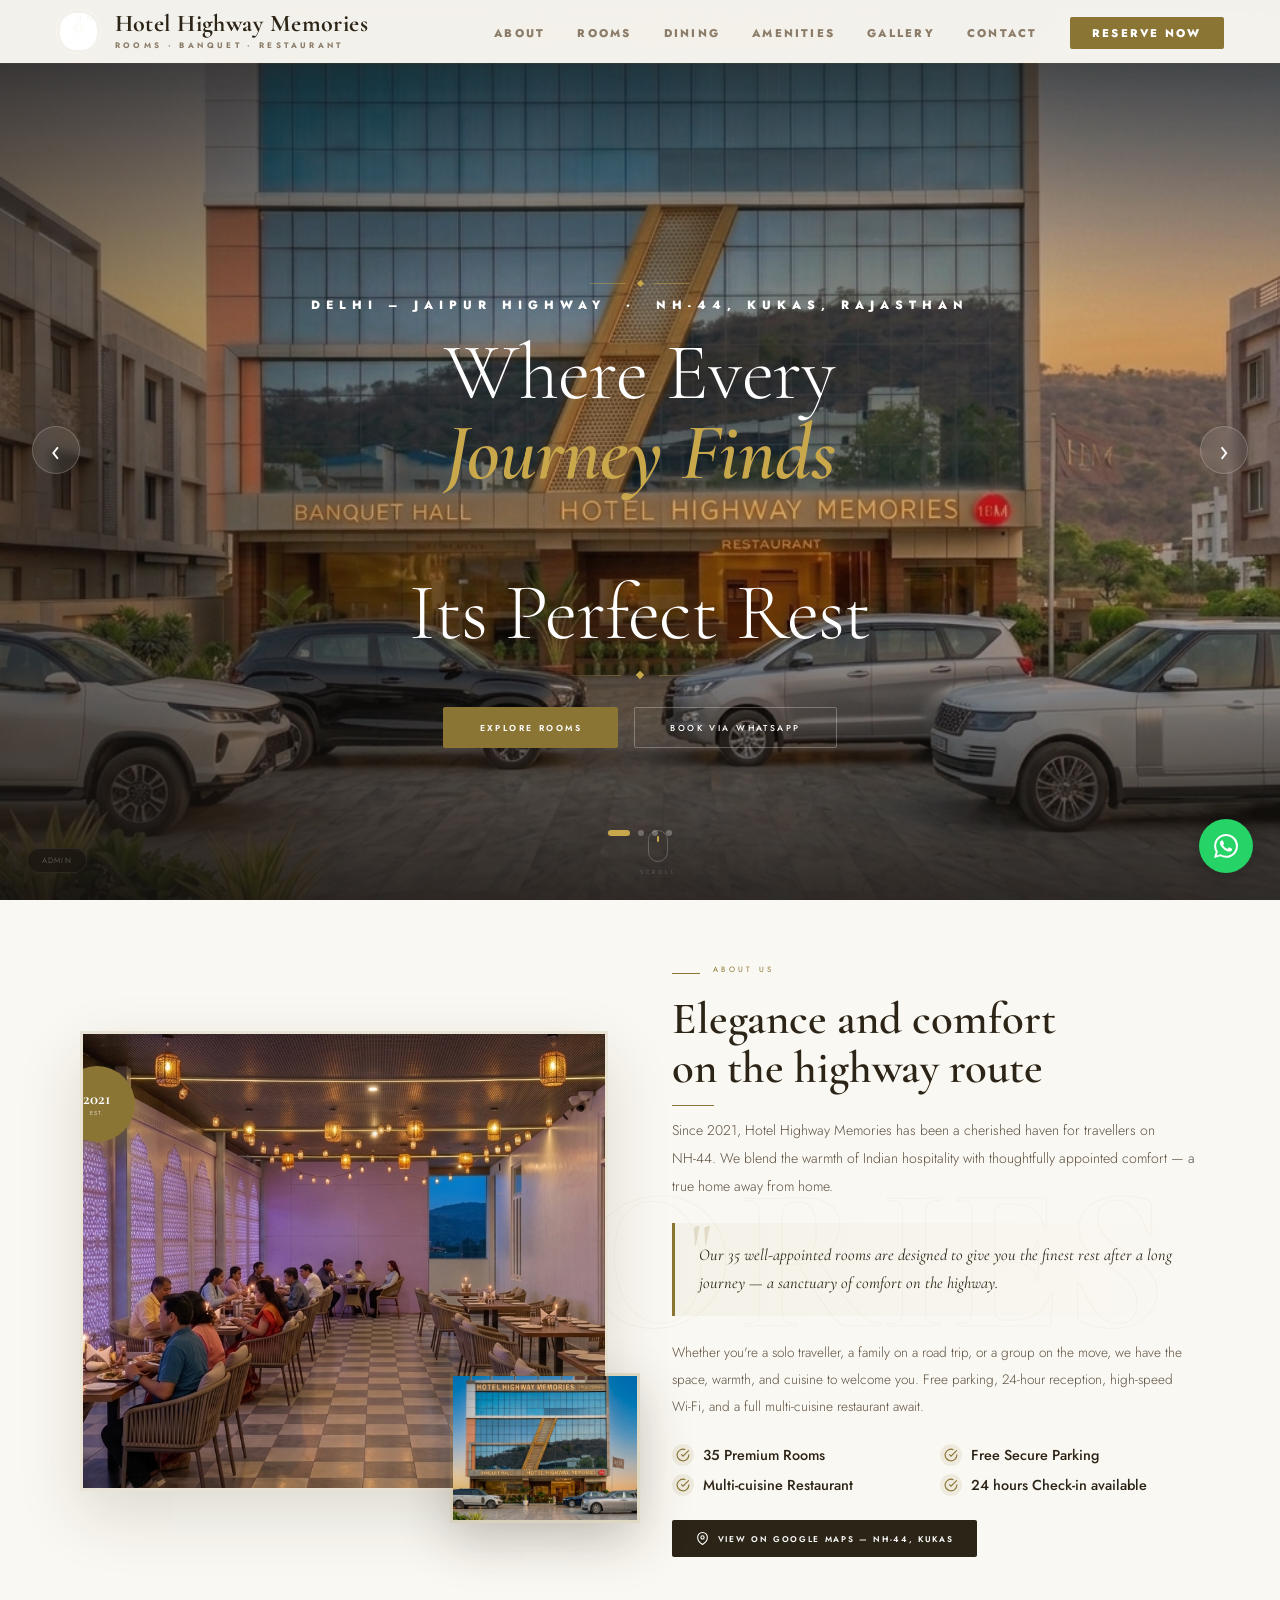
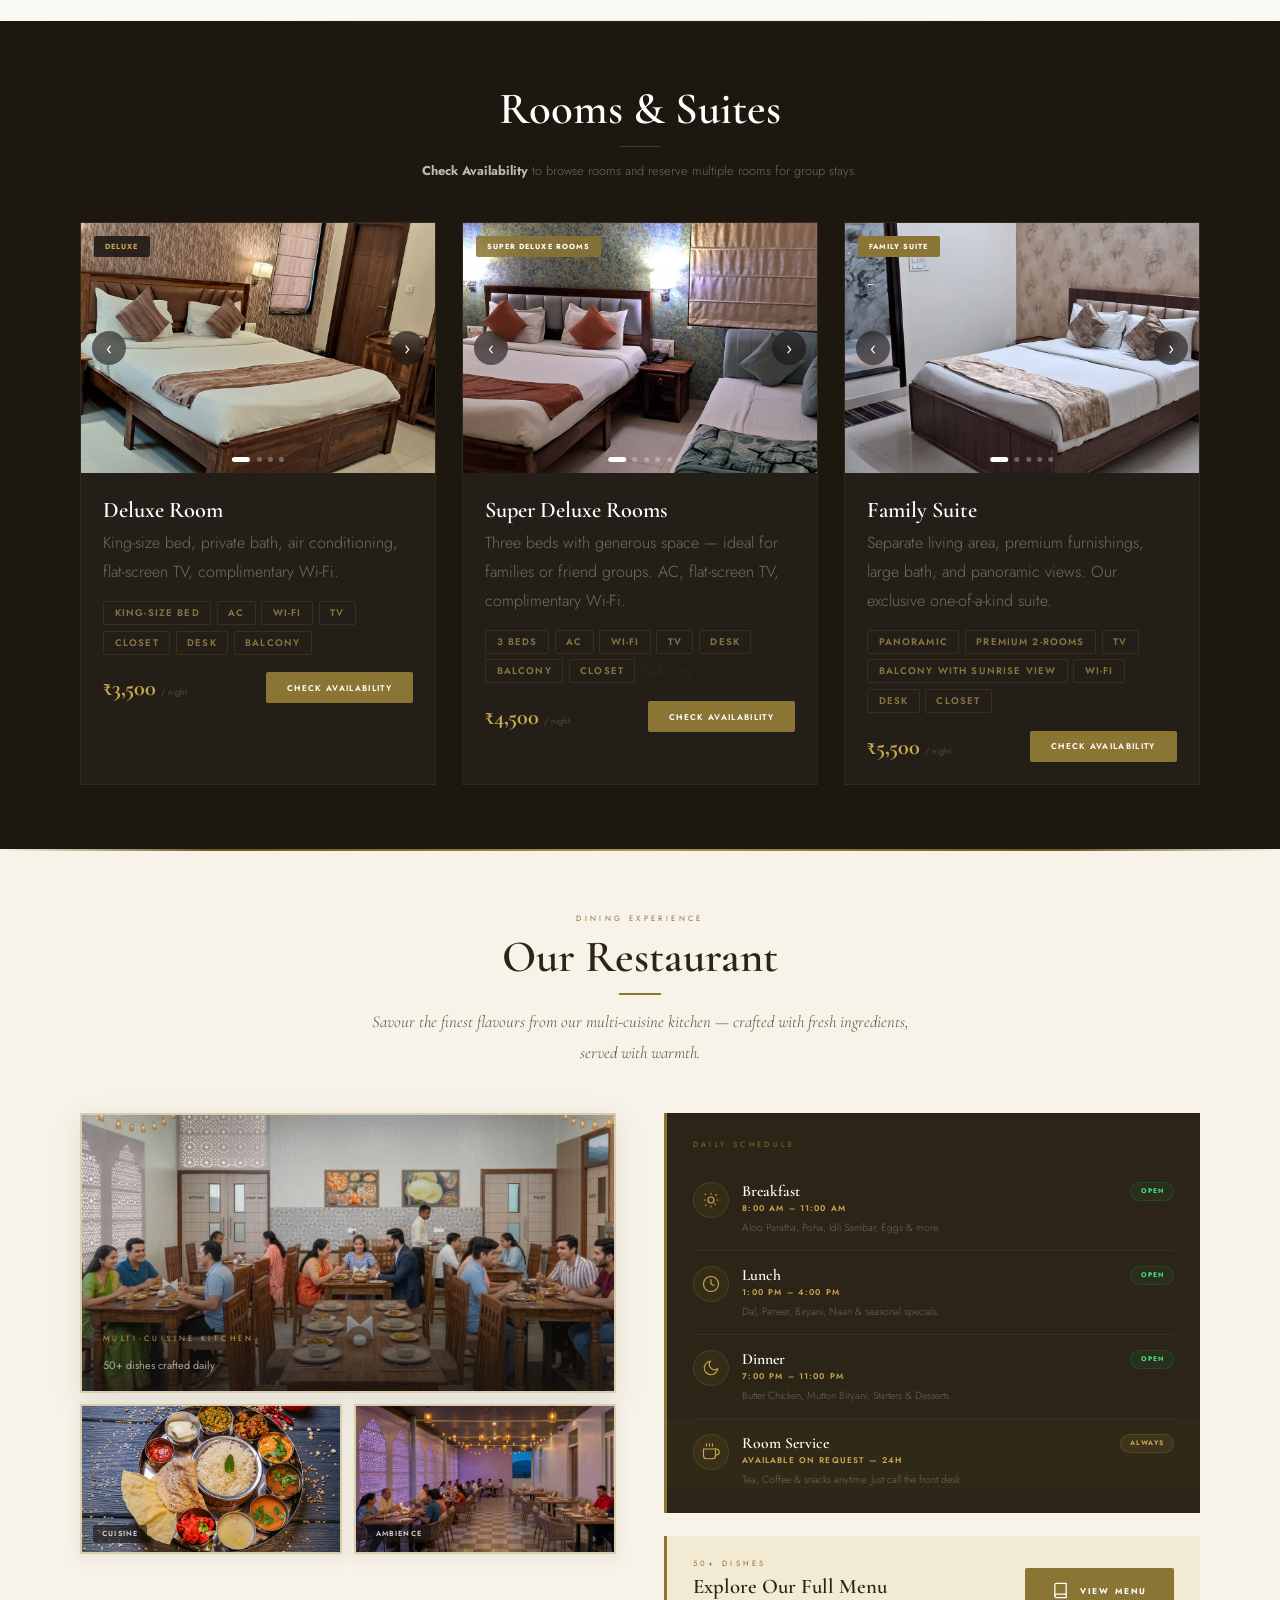
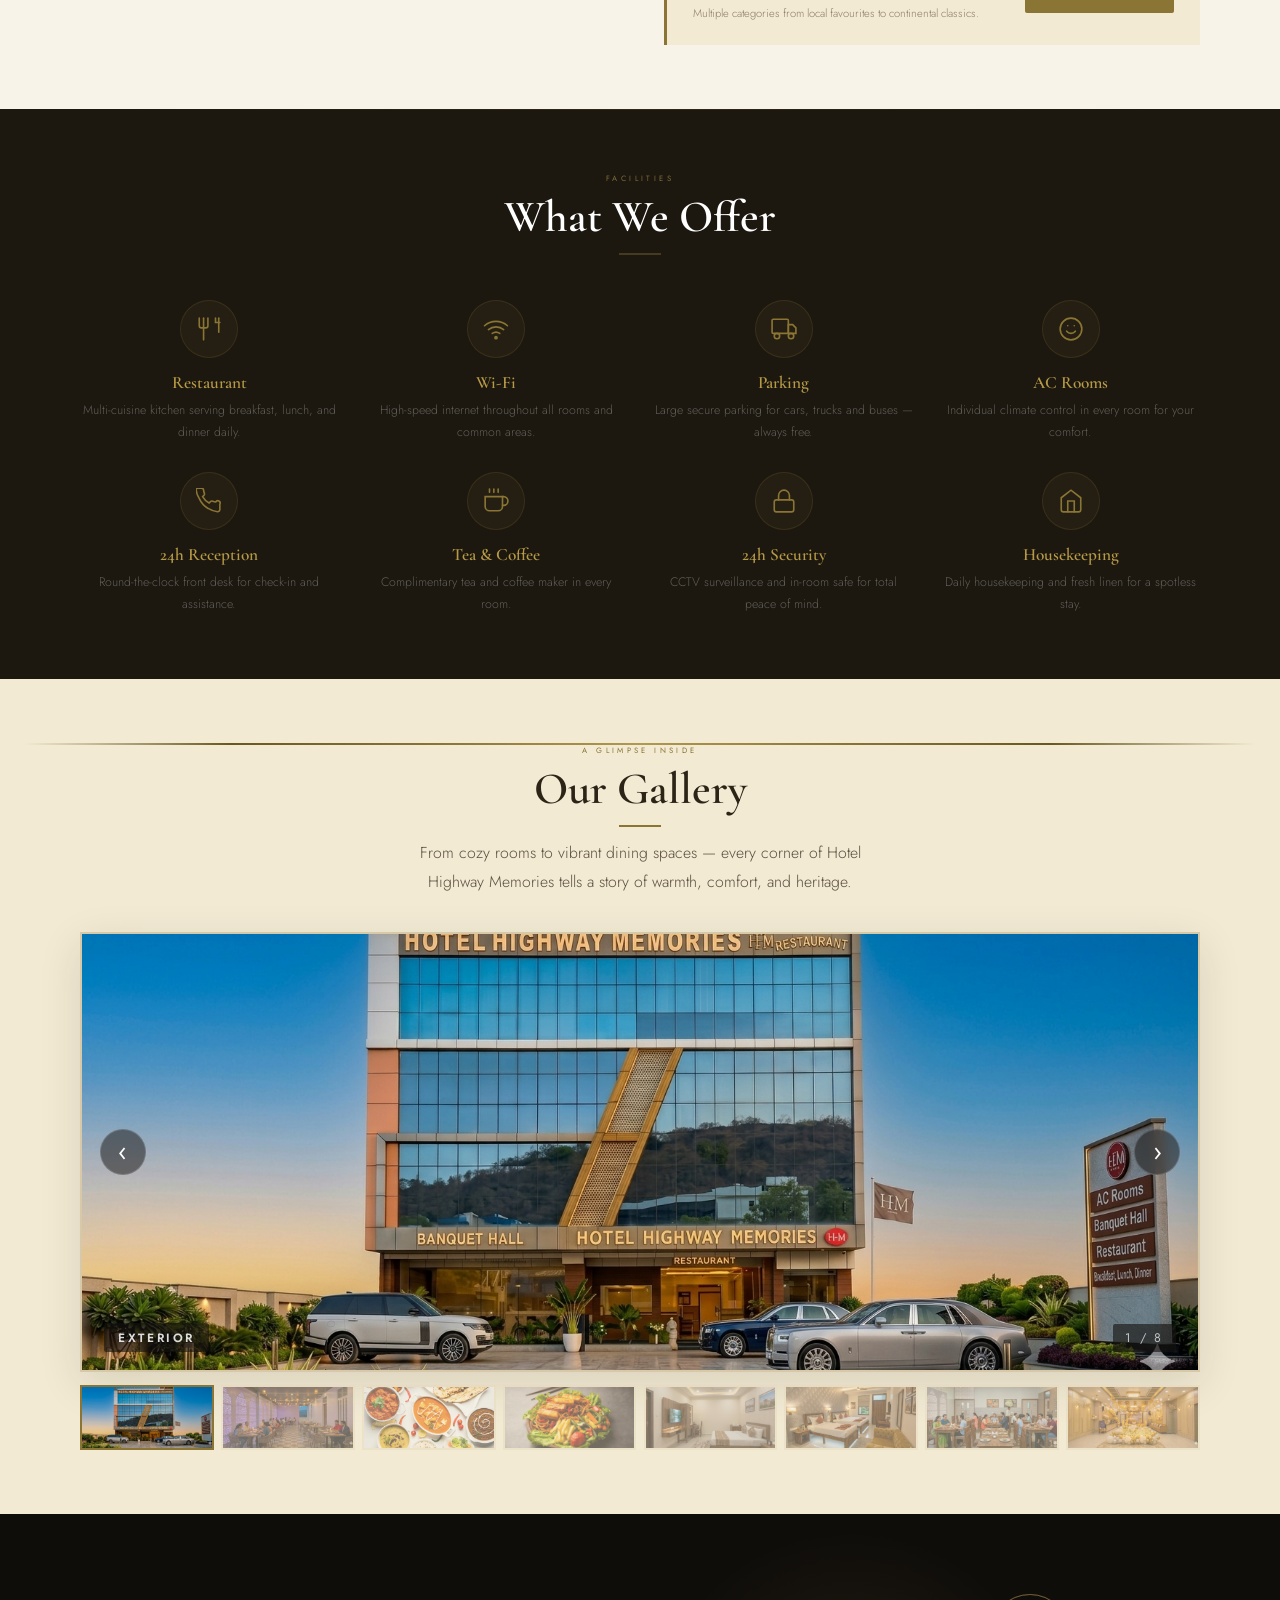
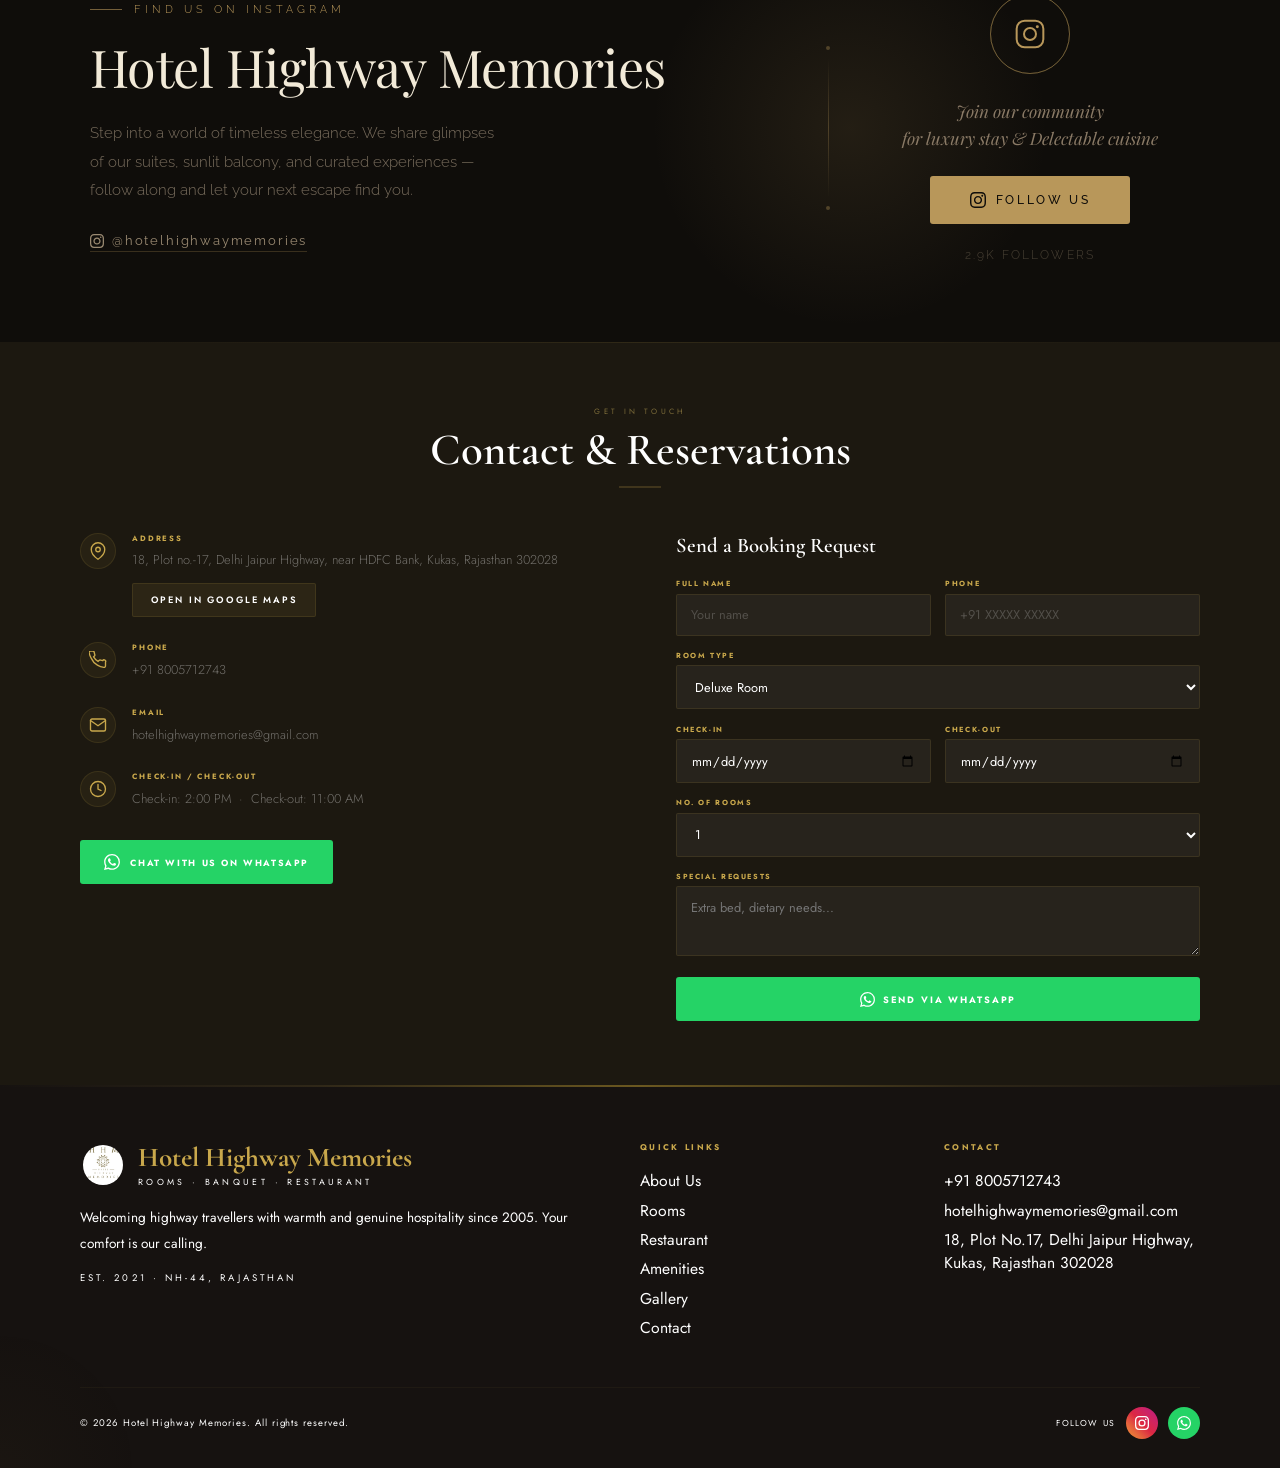
<file: index.html>
<!DOCTYPE html>
<html lang="en">
<head>
<meta charset="UTF-8">
<meta name="viewport" content="width=device-width, initial-scale=1.0">
<title>Hotel Highway Memories — Rooms · Banquet · Restaurant</title>
  <!-- 👇 ADD THIS LINE with your logo file name -->
<link rel="icon" href="logo.jpeg" type="image/jpeg">
<link href="https://fonts.googleapis.com/css2?family=Cormorant+Garamond:ital,wght@0,300;0,400;0,500;0,600;0,700;1,300;1,400;1,600&family=Jost:wght@300;400;500;600;700&family=Pinyon+Script&display=swap" rel="stylesheet">
<link rel="stylesheet" href="style.css">
<style>
/* ── LOGO FIX — blend modes for dark/light backgrounds ── */
.ld-inner img,
.hero-mark img,
.mob-menu-logo img { mix-blend-mode: screen; background: transparent !important; }
.footer-logo-img   { mix-blend-mode: screen; background: transparent !important; border: none !important; }
.nav-logo-img      { mix-blend-mode: screen; background: transparent !important; }
#nav.sc .nav-logo-img { mix-blend-mode: multiply; background: #fff !important; }
</style>
</head>
<body>

<!-- LOADER -->
<div id="loader">
  <div class="ld-inner">
  <img src="[data-uri]
    "ld-logo" style="width:100px; height:100px; border-radius:50%; border:2px solid #5a4e2e; object-fit:contain; background:white; display:block; margin:0 auto;">
    <div class="ld-name">Hotel Highway Memories</div>
    <div class="ld-tagline">Est. 2021 &nbsp;&middot;&nbsp; NH&#8209;44 &nbsp;&middot;&nbsp; Rajasthan</div>
    <div class="ld-bar-wrap"><div class="ld-bar"></div></div>
  </div>
</div>

<!-- NAV -->
<nav id="nav">
  <a href="#hero" class="nav-logo">
    <img src="[data-uri]" alt="HHM" class="nav-logo-img">
    <div class="nav-logo-text">
      <span class="nav-name">Hotel Highway Memories</span>
      <span class="nav-sub">Rooms &middot; Banquet &middot; Restaurant</span>
    </div>
  </a>
  <ul class="nav-links">
    <li><a href="#about">About</a></li>
    <li><a href="#rooms">Rooms</a></li>
    <li><a href="#restaurant">Dining</a></li>
    <li><a href="#amenities">Amenities</a></li>
    <li><a href="#gallery">Gallery</a></li>
    <li><a href="#contact">Contact</a></li>
    <li><a href="#contact" class="nav-cta">Reserve Now</a></li>
  </ul>
  <button class="ham" id="hamBtn"><span></span><span></span><span></span></button>
</nav>

<!-- MOBILE MENU -->
<div class="mob-menu" id="mobMenu">
  <button class="mob-cls" id="mobClose">&times;</button>
  <div class="mob-menu-logo"><img src="[data-uri]"></div>
  <a href="#about" class="mob-lnk">About</a>
  <a href="#rooms" class="mob-lnk">Rooms</a>
  <a href="#restaurant" class="mob-lnk">Dining</a>
  <a href="#amenities" class="mob-lnk">Amenities</a>
  <a href="#gallery" class="mob-lnk">Gallery</a>
  <a href="#contact" class="mob-lnk">Contact</a>
  <a href="https://wa.me/918005712743" target="_blank" class="mob-lnk mob-book">Reserve Now via WhatsApp</a>
</div>

<!-- HERO -->
<section id="hero">
  <div class="hero-slider" id="heroSlider">
    <div class="hero-slide active" style="background-image:url('heros-1.png')"></div>
    <div class="hero-slide" style="background-image:url('heros2.png')"></div>
    <div class="hero-slide" style="background-image:url('heros3.png')"></div>
    <div class="hero-slide" style="background-image:url('heros-4.png')"></div>
  </div>
  <div class="hero-overlay"></div>
  <button class="hero-arr hero-arr-l" onclick="heroSlide(-1)">&#8249;</button>
  <button class="hero-arr hero-arr-r" onclick="heroSlide(1)">&#8250;</button>
  <div class="hero-dots" id="heroDots">
    <div class="hero-dot on"></div>
    <div class="hero-dot"></div>
    <div class="hero-dot"></div>
    <div class="hero-dot"></div>
  </div>

  <!-- Slide-wise right-side text panels 
  <div class="hero-slide-info active" id="hsi0" style="position:absolute;right:3.5rem;top:50%;transform:translateY(-50%);z-index:4;text-align:right;max-width:260px;">
    <span style="font-size:.42rem;letter-spacing:.46em;text-transform:uppercase;color:rgba(201,168,76,.7);display:block;margin-bottom:.6rem;">Comfort on the Highway</span>
    <p style="font-family:'Cormorant Garamond',serif;font-size:1.45rem;color:#fff;font-weight:300;line-height:1.3;margin-bottom:.7rem;">Where comfort meels meets luxury</p>
    <span style="width:36px;height:1px;background:rgba(201,168,76,.45);display:inline-block;"></span>
    <p style="font-size:.62rem;color:rgba(255,255,255,.45);margin-top:.6rem;line-height:1.7;font-weight:300;">Free parking · Free Wi-Fi<br>24h Front Desk</p>
  </div>
  <div class="hero-slide-info" id="hsi1" style="position:absolute;right:3.5rem;top:50%;transform:translateY(-50%);z-index:4;text-align:right;max-width:260px;display:none;">
    <span style="font-size:.42rem;letter-spacing:.46em;text-transform:uppercase;color:rgba(201,168,76,.7);display:block;margin-bottom:.6rem;">World-class Dining</span>
    <p style="font-family:'Cormorant Garamond',serif;font-size:1.45rem;color:#fff;font-weight:300;line-height:1.3;margin-bottom:.7rem;">where meal feels like luxury</p>
    <span style="width:36px;height:1px;background:rgba(201,168,76,.45);display:inline-block;"></span>
    <p style="font-size:.62rem;color:rgba(255,255,255,.45);margin-top:.6rem;line-height:1.7;font-weight:300;">Breakfast · Lunch · Dinner<br>Room Service Available</p>
  </div>
  <div class="hero-slide-info" id="hsi2" style="position:absolute;right:3.5rem;top:50%;transform:translateY(-50%);z-index:4;text-align:right;max-width:260px;display:none;">
    <span style="font-size:.42rem;letter-spacing:.46em;text-transform:uppercase;color:rgba(201,168,76,.7);display:block;margin-bottom:.6rem;">Prime Location</span>
    <p style="font-family:'Cormorant Garamond',serif;font-size:1.45rem;color:#fff;font-weight:300;line-height:1.3;margin-bottom:.7rem;">Where great food meets breathtaking views</p>
    <span style="width:36px;height:1px;background:rgba(201,168,76,.45);display:inline-block;"></span>
    <p style="font-size:.62rem;color:rgba(255,255,255,.45);margin-top:.6rem;line-height:1.7;font-weight:300;">Est. 2020 · Rajasthan<br>Trusted by 10,000+ guests</p>
  </div>
  <div class="hero-slide-info" id="hsi2" style="position:absolute;right:3.5rem;top:50%;transform:translateY(-50%);z-index:4;text-align:right;max-width:260px;display:none;">
    <span style="font-size:.42rem;letter-spacing:.46em;text-transform:uppercase;color:rgba(201,168,76,.7);display:block;margin-bottom:.6rem;">Prime Location</span>
    <p style="font-family:'Cormorant Garamond',serif;font-size:1.45rem;color:#fff;font-weight:300;line-height:1.3;margin-bottom:.7rem;">Turning Your Special Moments into Timeless Memories.</p>
    <span style="width:36px;height:1px;background:rgba(201,168,76,.45);display:inline-block;"></span>
    <p style="font-size:.62rem;color:rgba(255,255,255,.45);margin-top:.6rem;line-height:1.7;font-weight:300;">Est. 2020 · Rajasthan<br>Trusted by 10,000+ guests</p>
  </div> -->

 <div class="hero-content" style="margin-top:0;padding-top:12vh;align-self:flex-start;">
    <div class="hero-mark">
    </div>
    <div class="hero-orn">
      <span class="h-line"></span><span class="h-diamond"></span><span class="h-line"></span>
    </div>
    <p class="hero-eyebrow">Delhi &ndash; Jaipur Highway &nbsp;&middot;&nbsp; NH&#8209;44, Kukas, Rajasthan</p>
    <h1 class="hero-title">Where Every<br><em>Journey Finds</em><br>Its Perfect Rest</h1>
    <div class="hero-rule">
      <span class="hr-line"></span><span class="hr-gem"></span><span class="hr-line"></span>
    </div>
    <div class="hero-btns">
      <a href="#rooms" class="btn-gold">Explore Rooms</a>
      <a href="https://wa.me/918005712743" target="_blank" class="btn-outline">Book via WhatsApp</a>
    </div>
  </div>

  <div class="hero-scroll">
    <div class="scroll-mouse"><div class="scroll-wheel"></div></div>
    <small>Scroll</small>
  </div>
 
</section> 

<!-- ABOUT -->
<section id="about">
  <div class="about-bg-word">MEMORIES</div>
  <div class="si">
    <div class="about-grid">
      <div class="about-imgs reveal">
        <div class="about-img-main">
          <img src="heros2.png" alt="Hotel">
          <div class="about-img-badge">
            <span class="aib-year">2021</span>
            <span class="aib-lbl">Est.</span>
          </div>
        </div>
        <div class="about-img-float">
          <img src="heros1.png" alt="Lobby">
        </div>
      </div>
      <div class="about-text reveal">
        <div class="section-eyebrow">
          <span class="ey-line"></span>
          <span class="eyebrow">About us</span>
        </div>
        <h2 class="section-title">Elegance and comfort<br>on the highway route</h2>
        <div class="gold-rule"></div>
        <p class="about-lead">Since 2021, Hotel Highway Memories has been a cherished haven for travellers on NH&#8209;44. We blend the warmth of Indian hospitality with thoughtfully appointed comfort — a true home away from home.</p>
        <blockquote class="about-quote">
          <span class="quote-mark">"</span>
          <p>Our 35 well-appointed rooms are designed to give you the finest rest after a long journey — a sanctuary of comfort on the highway.</p>
        </blockquote>
        <p class="about-body">Whether you're a solo traveller, a family on a road trip, or a group on the move, we have the space, warmth, and cuisine to welcome you. Free parking, 24&#8209;hour reception, high&#8209;speed Wi&#8209;Fi, and a full multi&#8209;cuisine restaurant await.</p>
        <div class="about-feats">
          <div class="about-feat"><div class="feat-icon"><svg width="14" height="14" viewBox="0 0 24 24" fill="none" stroke="currentColor" stroke-width="2"><path d="M22 11.08V12a10 10 0 11-5.93-9.14"/><polyline points="22 4 12 14.01 9 11.01"/></svg></div>35 Premium Rooms</div>
          <div class="about-feat"><div class="feat-icon"><svg width="14" height="14" viewBox="0 0 24 24" fill="none" stroke="currentColor" stroke-width="2"><path d="M22 11.08V12a10 10 0 11-5.93-9.14"/><polyline points="22 4 12 14.01 9 11.01"/></svg></div>Free Secure Parking</div>
          <div class="about-feat"><div class="feat-icon"><svg width="14" height="14" viewBox="0 0 24 24" fill="none" stroke="currentColor" stroke-width="2"><path d="M22 11.08V12a10 10 0 11-5.93-9.14"/><polyline points="22 4 12 14.01 9 11.01"/></svg></div>Multi&#8209;cuisine Restaurant</div>
          <div class="about-feat"><div class="feat-icon"><svg width="14" height="14" viewBox="0 0 24 24" fill="none" stroke="currentColor" stroke-width="2"><path d="M22 11.08V12a10 10 0 11-5.93-9.14"/><polyline points="22 4 12 14.01 9 11.01"/></svg></div>24 hours Check-in available</div>
        </div>
        <a href="https://maps.app.goo.gl/cNs3RnNkBPQxeJEr9" target="_blank" class="map-link">
          <svg width="13" height="13" viewBox="0 0 24 24" fill="none" stroke="currentColor" stroke-width="2" stroke-linecap="round"><path d="M21 10c0 7-9 13-9 13s-9-6-9-13a9 9 0 0118 0z"/><circle cx="12" cy="10" r="3"/></svg>
          <span>View on Google Maps — NH&#8209;44, Kukas</span>
        </a>
      </div>
    </div>
  </div>
</section>

<!-- ROOMS -->
<section id="rooms">
  <div class="si">
    <div class="cx reveal">
      <h2 class="section-title section-title-light">Rooms &amp; Suites</h2>
      <div class="gold-rule" style="margin:0.7rem auto;"></div>
      <p class="section-sub"><strong>Check Availability</strong> to browse rooms and reserve multiple rooms for group stays.</p>
    </div>
    <div class="rooms-grid">
      <div class="room-card reveal">
        <div class="slider-wrap">
          <div class="slides" id="slidesSD"></div>
          <span class="rbadge badge-deluxe">Deluxe</span>
          <button class="sarr lft" onclick="slideCard('SD',-1)">&#8249;</button>
          <button class="sarr rgt" onclick="slideCard('SD',1)">&#8250;</button>
          <div class="sdots" id="dotsSD"></div>
        </div>
        <div class="room-body">
          <h3 class="room-name">Deluxe Room</h3>
          <p class="room-desc">King&#8209;size bed, private bath, air conditioning, flat&#8209;screen TV, complimentary Wi&#8209;Fi.</p>
          <div class="room-feats"><span>King-size Bed</span><span>AC</span><span>Wi&#8209;Fi</span><span>TV</span><span>Closet</span><span>Desk</span><span>Balcony</span></div>
          <div class="room-meta">
            <div class="room-price" id="sdPrice">&#8377;2,500 <small>/ night</small></div>
            <button class="avail-btn" onclick="openModal('super')">Check Availability</button>
          </div>
        </div>
      </div>
      <div class="room-card reveal">
        <div class="slider-wrap">
          <div class="slides" id="slidesTR"></div>
          <span class="rbadge badge-triple">Super Deluxe Rooms</span>
          <button class="sarr lft" onclick="slideCard('TR',-1)">&#8249;</button>
          <button class="sarr rgt" onclick="slideCard('TR',1)">&#8250;</button>
          <div class="sdots" id="dotsTR"></div>
        </div>
        <div class="room-body">
          <h3 class="room-name">Super Deluxe Rooms</h3>
          <p class="room-desc">Three beds with generous space — ideal for families or friend groups. AC, flat&#8209;screen TV, complimentary Wi&#8209;Fi.</p>
          <div class="room-feats"><span>3 Beds</span><span>AC</span><span>Wi&#8209;Fi</span><span>TV</span><span>Desk</span><span>Balcony</span><span>Closet</span>Balcony</div>
          <div class="room-meta">
            <div class="room-price" id="trPrice">&#8377;3,500 <small>/ night</small></div>
            <button class="avail-btn" onclick="openModal('triple')">Check Availability</button>
          </div>
        </div>
      </div>
      <div class="room-card reveal">
        <div class="slider-wrap">
          <div class="slides" id="slidesPM"></div>
          <span class="rbadge badge-premium">Family Suite</span>
          <button class="sarr lft" onclick="slideCard('PM',-1)">&#8249;</button>
          <button class="sarr rgt" onclick="slideCard('PM',1)">&#8250;</button>
          <div class="sdots" id="dotsPM"></div>
        </div>
        <div class="room-body">
          <h3 class="room-name">Family Suite</h3>
          <p class="room-desc">Separate living area, premium furnishings, large bath, and panoramic views. Our exclusive one&#8209;of&#8209;a&#8209;kind suite.</p>
          <div class="room-feats"><span>Panoramic</span><span>Premium 2-Rooms</span><span>TV</span><span>Balcony with sunrise view</span><span>Wi-Fi</span><span>Desk</span><span>Closet</span></div>
          <div class="room-meta">
            <div class="room-price" id="pmPrice">&#8377;4,500 <small>/ night</small></div>
            <button class="avail-btn" onclick="openModal('premium')">Check Availability</button>
          </div>
        </div>
      </div>
    </div>
  </div>
</section>

<!-- AVAILABILITY MODAL -->
<div class="overlay" id="availModal">
  <div class="modal">
    <div class="modal-head">
      <div>
        <div class="modal-title" id="modalTitle">Room Availability</div>
        <div class="modal-sub" id="modalSub">Fill your details, select rooms, then book</div>
      </div>
      <button class="modal-close" onclick="closeModal()">&times;</button>
    </div>
    <div class="modal-body">
      <div class="form-grid">
        <div class="form-section-title">Your Details &amp; Stay Dates</div>
        <div class="form-group"><span class="form-label">Full Name *</span><input class="form-input" type="text" id="mName" placeholder="Your full name"></div>
        <div class="form-group"><span class="form-label">Phone / WhatsApp *</span><input class="form-input" type="tel" id="mPhone" placeholder="+91 XXXXX XXXXX"></div>
        <div class="form-group"><span class="form-label">Check&#8209;in Date *</span><input class="form-input" type="date" id="mCheckIn"></div>
        <div class="form-group"><span class="form-label">Check&#8209;out Date *</span><input class="form-input" type="date" id="mCheckOut"></div>
        <div class="form-group full"><span class="form-label">Special Requests</span><input class="form-input" type="text" id="mRequests" placeholder="Extra bed, early check&#8209;in..."></div>
      </div>
      <div class="legend">
        <div class="legend-item"><div class="legend-dot a"></div>Available — tap to select</div>
        <div class="legend-item"><div class="legend-dot o"></div>Occupied</div>
        <div class="legend-item"><div class="legend-dot s"></div>Selected</div>
      </div>
      <div class="pills-grid" id="pillsCont"></div>
      <div class="avail-summary">
        <div class="avail-row"><span>Total Rooms</span><span id="sTot">&mdash;</span></div>
        <div class="avail-row"><span>Available</span><span class="c-avail" id="sAvail">&mdash;</span></div>
        <div class="avail-row"><span>Occupied</span><span class="c-occup" id="sOccup">&mdash;</span></div>
        <div class="avail-row"><span>Selected</span><span class="c-sel" id="sSel">0</span></div>
      </div>
      <div class="sel-bar hidden" id="selBar">
        <div class="sb-info">
          <span><strong id="sbType"></strong> &nbsp;&middot;&nbsp; <strong id="sbCnt"></strong> &nbsp;&middot;&nbsp; <strong id="sbTotal"></strong>/night</span>
          <div class="sb-rooms" id="sbNums"></div>
        </div>
        <div class="sb-actions">
          <button class="sb-clear" onclick="clearSel()">Clear</button>
          <button class="sb-wa" onclick="bookWA()">Book Now</button>
        </div>
      </div>
      <div class="req-note" id="reqNote">Please fill in name, phone, and dates before booking.</div>
    </div>
    <div class="modal-foot">
      <button class="wa-confirm" onclick="bookWA()">Confirm Booking via WhatsApp</button>
      <p class="modal-note" id="mNote">Fill details &middot; Select rooms &middot; Confirm via WhatsApp</p>
    </div>
  </div>
</div>

<!-- RESTAURANT -->
<section id="restaurant">
  <div class="si">
    <div class="cx reveal">
      <span class="eyebrow">Dining Experience</span>
      <h2 class="section-title">Our Restaurant</h2>
      <div class="gold-rule" style="margin:0.7rem auto;"></div>
      <p class="rest-intro">Savour the finest flavours from our multi&#8209;cuisine kitchen — crafted with fresh ingredients, served with warmth.</p>
    </div>
    <div class="rest-layout reveal">
      <div class="rest-photos">
        <div class="rest-photo-main">
          <img src="heros3.png" alt="Restaurant">
          <div class="rest-photo-overlay">
            <span class="eyebrow" style="color:var(--gold-warm);">Multi-cuisine Kitchen</span>
            <p>50+ dishes crafted daily</p>
          </div>
        </div>
        <div class="rest-photo-grid">
          <div class="rest-photo-sm"><img src="gallery2.webp" alt="Food"><span>Cuisine</span></div>
          <div class="rest-photo-sm"><img src="heros2.png" alt="Ambience"><span>Ambience</span></div>
        </div>
      </div>
      <div class="rest-info">
        <div class="rest-schedule">
          <div class="rest-sched-hd"><span class="eyebrow" style="color:rgba(176,154,80,.65);">Daily Schedule</span></div>
          <div class="rest-item">
            <div class="rest-icon"><svg width="18" height="18" viewBox="0 0 24 24" fill="none" stroke="currentColor" stroke-width="1.5" stroke-linecap="round"><path d="M12 3v1m0 16v1M4.22 4.22l.7.7m12.16 12.16l.7.7M3 12h1m16 0h1M4.92 19.07l.7-.7M18.36 5.64l.7-.7"/><circle cx="12" cy="12" r="4"/></svg></div>
            <div class="rest-detail"><div class="rest-meal">Breakfast</div><div class="rest-time">8:00 AM – 11:00 AM</div><div class="rest-desc">Aloo Paratha, Poha, Idli Sambar, Eggs &amp; more.</div></div>
            <div class="rest-tag open">Open</div>
          </div>
          <div class="rest-item">
            <div class="rest-icon"><svg width="18" height="18" viewBox="0 0 24 24" fill="none" stroke="currentColor" stroke-width="1.5" stroke-linecap="round"><circle cx="12" cy="12" r="10"/><polyline points="12 6 12 12 16 14"/></svg></div>
            <div class="rest-detail"><div class="rest-meal">Lunch</div><div class="rest-time">1:00 PM – 4:00 PM</div><div class="rest-desc">Dal, Paneer, Biryani, Naan &amp; seasonal specials.</div></div>
            <div class="rest-tag open">Open</div>
          </div>
          <div class="rest-item">
            <div class="rest-icon"><svg width="18" height="18" viewBox="0 0 24 24" fill="none" stroke="currentColor" stroke-width="1.5" stroke-linecap="round"><path d="M21 12.79A9 9 0 1111.21 3 7 7 0 0021 12.79z"/></svg></div>
            <div class="rest-detail"><div class="rest-meal">Dinner</div><div class="rest-time">7:00 PM – 11:00 PM</div><div class="rest-desc">Butter Chicken, Mutton Biryani, Starters &amp; Desserts.</div></div>
            <div class="rest-tag open">Open</div>
          </div>
          <div class="rest-item rest-item-special">
            <div class="rest-icon"><svg width="18" height="18" viewBox="0 0 24 24" fill="none" stroke="currentColor" stroke-width="1.5" stroke-linecap="round"><path d="M18 8h1a4 4 0 010 8h-1"/><path d="M2 8h16v9a4 4 0 01-4 4H6a4 4 0 01-4-4V8z"/><line x1="6" y1="1" x2="6" y2="4"/><line x1="10" y1="1" x2="10" y2="4"/><line x1="14" y1="1" x2="14" y2="4"/></svg></div>
            <div class="rest-detail"><div class="rest-meal">Room Service</div><div class="rest-time">Available on Request — 24h</div><div class="rest-desc">Tea, Coffee &amp; snacks anytime. Just call the front desk.</div></div>
            <div class="rest-tag always">Always</div>
          </div>
        </div>
        <div class="menu-cta reveal">
          <div class="menu-cta-left">
            <span class="eyebrow">50+ Dishes</span>
            <h3>Explore Our Full Menu</h3>
            <p>Multiple categories from local favourites to continental classics.</p>
          </div>
          <button class="open-menu-btn" onclick="openMenuBook()">
            <svg width="17" height="17" viewBox="0 0 24 24" fill="none" stroke="currentColor" stroke-width="1.8" stroke-linecap="round"><path d="M4 19.5A2.5 2.5 0 016.5 17H20"/><path d="M6.5 2H20v20H6.5A2.5 2.5 0 014 19.5v-15A2.5 2.5 0 016.5 2z"/></svg>
            View Menu
          </button>
        </div>
      </div>
    </div>
  </div>
</section>

<!-- MENU BOOK MODAL -->
<div class="overlay" id="menuModal">
  <div class="book-container">
    <button class="book-close" onclick="closeMenuBook()">&times;</button>
    <div class="book-topbar">
      <span class="book-brand">Hotel Highway Memories &mdash; Menu</span>
      <span class="book-pinfo" id="bookPageInfo">Spread 1</span>
    </div>
    <div class="book-wrap"><div class="book" id="theBook"></div></div>
    <div class="book-controls">
      <button class="book-nav-btn" id="bookPrev" onclick="turnPage(-1)">&#8249; Prev</button>
      <div class="book-dots" id="bookDots"></div>
      <button class="book-nav-btn" id="bookNext" onclick="turnPage(1)">Next &#8250;</button>
    </div>
  </div>
</div>

<!-- AMENITIES -->
<section id="amenities">
  <div class="si">
    <div class="cx reveal">
      <span class="eyebrow">Facilities</span>
      <h2 class="section-title section-title-light">What We Offer</h2>
      <div class="gold-rule" style="margin:0.7rem auto;"></div>
    </div>
    <div class="amenities-grid">
      <div class="amenity-item reveal">
        <div class="amenity-icon"><svg width="26" height="26" viewBox="0 0 24 24" fill="none" stroke="currentColor" stroke-width="1.5" stroke-linecap="round"><path d="M3 2v7c0 1.1.9 2 2 2h4a2 2 0 002-2V2"/><path d="M7 2v20"/><path d="M21 15V2"/><path d="M18 2v4h4"/></svg></div>
        <div class="amenity-name">Restaurant</div>
        <p class="amenity-desc">Multi&#8209;cuisine kitchen serving breakfast, lunch, and dinner daily.</p>
      </div>
      <div class="amenity-item reveal">
        <div class="amenity-icon"><svg width="26" height="26" viewBox="0 0 24 24" fill="none" stroke="currentColor" stroke-width="1.5" stroke-linecap="round"><path d="M5 12.55a11 11 0 0114.08 0"/><path d="M1.42 9a16 16 0 0121.16 0"/><path d="M8.53 16.11a6 6 0 016.95 0"/><circle cx="12" cy="20" r="1" fill="currentColor"/></svg></div>
        <div class="amenity-name"> Wi&#8209;Fi</div>
        <p class="amenity-desc">High&#8209;speed internet throughout all rooms and common areas.</p>
      </div>
      <div class="amenity-item reveal">
        <div class="amenity-icon"><svg width="26" height="26" viewBox="0 0 24 24" fill="none" stroke="currentColor" stroke-width="1.5" stroke-linecap="round"><rect x="1" y="3" width="15" height="13" rx="1"/><polygon points="16 8 20 8 23 11 23 16 16 16 16 8"/><circle cx="5.5" cy="18.5" r="2.5"/><circle cx="18.5" cy="18.5" r="2.5"/></svg></div>
        <div class="amenity-name">Parking</div>
        <p class="amenity-desc">Large secure parking for cars, trucks and buses — always free.</p>
      </div>
      <div class="amenity-item reveal">
        <div class="amenity-icon"><svg width="26" height="26" viewBox="0 0 24 24" fill="none" stroke="currentColor" stroke-width="1.5" stroke-linecap="round"><path d="M12 2C6.48 2 2 6.48 2 12s4.48 10 10 10 10-4.48 10-10S17.52 2 12 2z"/><path d="M8 14s1.5 2 4 2 4-2 4-2"/><path d="M9 9h.01M15 9h.01"/></svg></div>
        <div class="amenity-name">AC Rooms</div>
        <p class="amenity-desc">Individual climate control in every room for your comfort.</p>
      </div>
      <div class="amenity-item reveal">
        <div class="amenity-icon"><svg width="26" height="26" viewBox="0 0 24 24" fill="none" stroke="currentColor" stroke-width="1.5" stroke-linecap="round"><path d="M22 16.92v3a2 2 0 01-2.18 2 19.79 19.79 0 01-8.63-3.07A19.5 19.5 0 013.07 9.81a19.79 19.79 0 01-3.07-8.67A2 2 0 012 .18h3a2 2 0 012 1.72c.127.96.361 1.903.7 2.81a2 2 0 01-.45 2.11L6.09 7.91a16 16 0 006 6l1.27-1.27a2 2 0 012.11-.45c.907.339 1.85.573 2.81.7A2 2 0 0122 14.92z"/></svg></div>
        <div class="amenity-name">24h Reception</div>
        <p class="amenity-desc">Round&#8209;the&#8209;clock front desk for check&#8209;in and assistance.</p>
      </div>
      <div class="amenity-item reveal">
        <div class="amenity-icon"><svg width="26" height="26" viewBox="0 0 24 24" fill="none" stroke="currentColor" stroke-width="1.5" stroke-linecap="round"><path d="M18 8h1a4 4 0 010 8h-1"/><path d="M2 8h16v9a4 4 0 01-4 4H6a4 4 0 01-4-4V8z"/><line x1="6" y1="1" x2="6" y2="4"/><line x1="10" y1="1" x2="10" y2="4"/><line x1="14" y1="1" x2="14" y2="4"/></svg></div>
        <div class="amenity-name">Tea &amp; Coffee</div>
        <p class="amenity-desc">Complimentary tea and coffee maker in every room.</p>
      </div>
      <div class="amenity-item reveal">
        <div class="amenity-icon"><svg width="26" height="26" viewBox="0 0 24 24" fill="none" stroke="currentColor" stroke-width="1.5" stroke-linecap="round"><rect x="3" y="11" width="18" height="11" rx="2" ry="2"/><path d="M7 11V7a5 5 0 0110 0v4"/></svg></div>
        <div class="amenity-name">24h Security</div>
        <p class="amenity-desc">CCTV surveillance and in&#8209;room safe for total peace of mind.</p>
      </div>
      <div class="amenity-item reveal">
        <div class="amenity-icon"><svg width="26" height="26" viewBox="0 0 24 24" fill="none" stroke="currentColor" stroke-width="1.5" stroke-linecap="round"><path d="M3 9l9-7 9 7v11a2 2 0 01-2 2H5a2 2 0 01-2-2z"/><polyline points="9 22 9 12 15 12 15 22"/></svg></div>
        <div class="amenity-name">Housekeeping</div>
        <p class="amenity-desc">Daily housekeeping and fresh linen for a spotless stay.</p>
      </div>
    </div>
  </div>
</section>

<!-- GALLERY -->
<section id="gallery">
  <div class="si">
    <div class="cx reveal">
      <span class="eyebrow">A Glimpse Inside</span>
      <h2 class="section-title">Our Gallery</h2>
      <div class="gold-rule" style="margin:0.7rem auto;"></div>
      <p class="section-sub" style="color:var(--dark-muted); font-size: .99rem;">From cozy rooms to vibrant dining spaces — every corner of Hotel Highway Memories tells a story of warmth, comfort, and heritage.</p>
    </div>
    <div class="gallery-wrap reveal">
      <div class="gallery-main">
        <div class="gallery-slides" id="gallerySlides">
          <div class="gal-slide active"><img src="heros1.png" alt="Exterior"><div class="gal-label">Exterior</div></div>
          <div class="gal-slide"><img src="heros2.png" alt="Lobby"><div class="gal-label">Rooftop</div></div>
          <div class="gal-slide"><img src="food1.jpg" alt="Suite"><div class="gal-label">Food</div></div>
           <div class="gal-slide"><img src="food2.webp" alt="Suite"><div class="gal-label">Food</div></div>
          <div class="gal-slide"><img src="deluxe-1.png" alt="Dining"><div class="gal-label">Room</div></div>
          <div class="gal-slide"><img src="room1.png" alt="Room"><div class="gal-label">Family Room</div></div>
          <div class="gal-slide"><img src="heros3.png" alt="Dining"><div class="gal-label">Dinning</div></div>
          <div class="gal-slide"><img src="heros-4.png" alt="Highway View"><div class="gal-label">Banquite hall</div></div>
        </div>
        <button class="gal-arr gal-l" onclick="galSlide(-1)">&#8249;</button>
        <button class="gal-arr gal-r" onclick="galSlide(1)">&#8250;</button>
        <div class="gal-count"><span id="galCur">1</span> / <span id="galTot">8</span></div>
      </div>
      <div class="gal-thumbs" id="galleryThumbs">
        <div class="gal-thumb active" onclick="galGoTo(0)"><img src="heros1.png" alt="Ext"><span>Exterior</span></div>
        <div class="gal-thumb" onclick="galGoTo(1)"><img src="heros2.png" alt="Lobby"><span>Lobby</span></div>
        <div class="gal-thumb" onclick="galGoTo(2)"><img src="food1.jpg" alt="Suite"><span>food</span></div>
        <div class="gal-thumb" onclick="galGoTo(2)"><img src="food2.webp" alt="Suite"><span>food</span></div>
        <div class="gal-thumb" onclick="galGoTo(3)"><img src="deluxe-1.png" alt="Dining"><span>Room/span></div>
        <div class="gal-thumb" onclick="galGoTo(4)"><img src="room1.png" alt="Room"><span>Room</span></div>
        <div class="gal-thumb" onclick="galGoTo(6)"><img src="heros3.png" alt="Dining"><span>Dining</span></div>
        <div class="gal-thumb" onclick="galGoTo(8)"><img src="heros-4.png" alt="hall"><span>Banquite hall</span></div>
        
      </div>
    </div>
  </div>
</section>
  <!-- Instagram Section — Left: Hotel Info | Right: Follow Button -->
 
<link rel="preconnect" href="https://fonts.googleapis.com">
<link rel="preconnect" href="https://fonts.gstatic.com" crossorigin>
<link href="https://fonts.googleapis.com/css2?family=Playfair+Display:ital,wght@0,400;0,500;1,400;1,500&family=Raleway:wght@300;400;500&display=swap" rel="stylesheet">
 
<section class="ig-section">
 
  <!-- Animated background particles -->
  <div class="ig-particles">
    <span></span><span></span><span></span>
    <span></span><span></span><span></span>
  </div>
 
  <!-- Glowing orb -->
  <div class="ig-orb"></div>
 
  <div class="ig-inner">
 
    <!-- LEFT SIDE -->
    <div class="ig-left">
      <p class="ig-eyebrow">
        <span class="eyebrow-line"></span>
        Find Us on Instagram
      </p>
 
      <h2 class="ig-hotel-name">Hotel Highway Memories</h2>
 
      <p class="ig-description">
        Step into a world of timeless elegance. We share glimpses of our suites,
        sunlit balcony, and curated experiences — follow along and let your next
        escape find you.
      </p>
 
      <a class="ig-handle" href="https://www.instagram.com/hotelhighwaymemories?utm_source=qr&igsh=d3Q1MGllNDNsa2hq" target="_blank" rel="noopener">
        <svg width="14" height="14" viewBox="0 0 24 24" fill="currentColor">
          <path d="M12 2.163c3.204 0 3.584.012 4.85.07 3.252.148 4.771 1.691 4.919 4.919.058 1.265.069 1.645.069 4.849 0 3.205-.012 3.584-.069 4.849-.149 3.225-1.664 4.771-4.919 4.919-1.266.058-1.644.07-4.85.07-3.204 0-3.584-.012-4.849-.07-3.26-.149-4.771-1.699-4.919-4.92-.058-1.265-.07-1.644-.07-4.849 0-3.204.013-3.583.07-4.849.149-3.227 1.664-4.771 4.919-4.919 1.266-.057 1.645-.069 4.849-.069zm0-2.163c-3.259 0-3.667.014-4.947.072-4.358.2-6.78 2.618-6.98 6.98-.059 1.281-.073 1.689-.073 4.948 0 3.259.014 3.668.072 4.948.2 4.358 2.618 6.78 6.98 6.98 1.281.058 1.689.072 4.948.072 3.259 0 3.668-.014 4.948-.072 4.354-.2 6.782-2.618 6.979-6.98.059-1.28.073-1.689.073-4.948 0-3.259-.014-3.667-.072-4.947-.196-4.354-2.617-6.78-6.979-6.98-1.281-.059-1.69-.073-4.949-.073zm0 5.838c-3.403 0-6.162 2.759-6.162 6.162s2.759 6.163 6.162 6.163 6.162-2.759 6.162-6.163c0-3.403-2.759-6.162-6.162-6.162zm0 10.162c-2.209 0-4-1.79-4-4 0-2.209 1.791-4 4-4s4 1.791 4 4c0 2.21-1.791 4-4 4zm6.406-11.845c-.796 0-1.441.645-1.441 1.44s.645 1.44 1.441 1.44c.795 0 1.439-.645 1.439-1.44s-.644-1.44-1.439-1.44z"/>
        </svg>
        @hotelhighwaymemories
      </a>
    </div>
 
    <!-- DIVIDER -->
    <div class="ig-divider">
      <span class="divider-dot"></span>
      <span class="divider-line-v"></span>
      <span class="divider-dot"></span>
    </div>
 
    <!-- RIGHT SIDE -->
    <div class="ig-right">
      <div class="ig-right-inner">
 
        <div class="ig-icon-ring">
          <div class="ring ring-1"></div>
          <div class="ring ring-2"></div>
          <div class="ring ring-3"></div>
          <svg class="ig-icon-svg" viewBox="0 0 24 24" fill="none" xmlns="http://www.w3.org/2000/svg">
            <rect x="2" y="2" width="20" height="20" rx="6" stroke="currentColor" stroke-width="1.5"/>
            <circle cx="12" cy="12" r="4.5" stroke="currentColor" stroke-width="1.5"/>
            <circle cx="17.5" cy="6.5" r="1.1" fill="currentColor"/>
          </svg>
        </div>
 
        <p class="ig-cta-text">Join our community<br>for luxury stay & Delectable cuisine</p>
 
        <a class="ig-follow-btn" href="https://www.instagram.com/hotelhighwaymemories?utm_source=qr&igsh=d3Q1MGllNDNsa2hq" target="_blank" rel="noopener">
          <span class="btn-bg"></span>
          <span class="btn-content">
            <svg width="16" height="16" viewBox="0 0 24 24" fill="currentColor">
              <path d="M12 2.163c3.204 0 3.584.012 4.85.07 3.252.148 4.771 1.691 4.919 4.919.058 1.265.069 1.645.069 4.849 0 3.205-.012 3.584-.069 4.849-.149 3.225-1.664 4.771-4.919 4.919-1.266.058-1.644.07-4.85.07-3.204 0-3.584-.012-4.849-.07-3.26-.149-4.771-1.699-4.919-4.92-.058-1.265-.07-1.644-.07-4.849 0-3.204.013-3.583.07-4.849.149-3.227 1.664-4.771 4.919-4.919 1.266-.057 1.645-.069 4.849-.069zm0-2.163c-3.259 0-3.667.014-4.947.072-4.358.2-6.78 2.618-6.98 6.98-.059 1.281-.073 1.689-.073 4.948 0 3.259.014 3.668.072 4.948.2 4.358 2.618 6.78 6.98 6.98 1.281.058 1.689.072 4.948.072 3.259 0 3.668-.014 4.948-.072 4.354-.2 6.782-2.618 6.979-6.98.059-1.28.073-1.689.073-4.948 0-3.259-.014-3.667-.072-4.947-.196-4.354-2.617-6.78-6.979-6.98-1.281-.059-1.69-.073-4.949-.073zm0 5.838c-3.403 0-6.162 2.759-6.162 6.162s2.759 6.163 6.162 6.163 6.162-2.759 6.162-6.163c0-3.403-2.759-6.162-6.162-6.162zm0 10.162c-2.209 0-4-1.79-4-4 0-2.209 1.791-4 4-4s4 1.791 4 4c0 2.21-1.791 4-4 4zm6.406-11.845c-.796 0-1.441.645-1.441 1.44s.645 1.44 1.441 1.44c.795 0 1.439-.645 1.439-1.44s-.644-1.44-1.439-1.44z"/>
            </svg>
            Follow Us
          </span>
        </a>
 
        <p class="ig-follower-count">2.9k followers</p>
      </div>
    </div>
 
  </div>
</section>
 
<style>
  .ig-section {
    background: #0F0D0A;
    padding: 80px 60px;
    font-family: 'Raleway', sans-serif;
    position: relative;
    overflow: hidden;
  }
 
  /* === BACKGROUND EFFECTS === */
 
  .ig-orb {
    position: absolute;
    top: 50%;
    right: 18%;
    transform: translateY(-50%);
    width: 400px;
    height: 400px;
    border-radius: 50%;
    background: radial-gradient(circle, rgba(184,151,90,0.12) 0%, transparent 70%);
    pointer-events: none;
    animation: orb-pulse 5s ease-in-out infinite;
  }
 
  @keyframes orb-pulse {
    0%, 100% { opacity: 0.6; transform: translateY(-50%) scale(1); }
    50%       { opacity: 1;   transform: translateY(-50%) scale(1.1); }
  }
 
  .ig-particles span {
    position: absolute;
    display: block;
    width: 2px;
    height: 2px;
    border-radius: 50%;
    background: #B8975A;
    opacity: 0;
    animation: particle-float 8s infinite;
  }
 
  .ig-particles span:nth-child(1) { top: 20%; left: 10%;  animation-delay: 0s;   animation-duration: 7s; }
  .ig-particles span:nth-child(2) { top: 70%; left: 20%;  animation-delay: 1.5s; animation-duration: 9s; }
  .ig-particles span:nth-child(3) { top: 40%; left: 45%;  animation-delay: 3s;   animation-duration: 6s; }
  .ig-particles span:nth-child(4) { top: 80%; left: 70%;  animation-delay: 0.8s; animation-duration: 8s; }
  .ig-particles span:nth-child(5) { top: 15%; left: 80%;  animation-delay: 2.5s; animation-duration: 10s; }
  .ig-particles span:nth-child(6) { top: 60%; left: 90%;  animation-delay: 4s;   animation-duration: 7s; }
 
  @keyframes particle-float {
    0%   { opacity: 0;   transform: translateY(0)     scale(1);   }
    20%  { opacity: 0.8; }
    80%  { opacity: 0.4; }
    100% { opacity: 0;   transform: translateY(-60px) scale(0.5); }
  }
 
  /* === LAYOUT === */
 
  .ig-inner {
    max-width: 1100px;
    margin: 0 auto;
    display: flex;
    align-items: center;
    gap: 0;
    position: relative;
    z-index: 1;
  }
 
  /* === LEFT === */
 
  .ig-left {
    flex: 1;
    padding-right: 60px;
    animation: fade-in-left 0.8s ease both;
  }
 
  @keyframes fade-in-left {
    from { opacity: 0; transform: translateX(-24px); }
    to   { opacity: 1; transform: translateX(0); }
  }
 
  .ig-eyebrow {
    display: flex;
    align-items: center;
    gap: 12px;
    font-weight: 300;
    font-size: 11px;
    letter-spacing: 0.36em;
    text-transform: uppercase;
    color: #B8975A;
    margin: 0 0 22px;
  }
 
  .eyebrow-line {
    display: inline-block;
    width: 32px;
    height: 1px;
    background: #B8975A;
    opacity: 0.6;
  }
 
  .ig-hotel-name {
    font-family: 'Playfair Display', serif;
    font-weight: 400;
    font-size: 52px;
    color: #F2EAD8;
    margin: 0 0 24px;
    line-height: 1.1;
    letter-spacing: -0.01em;
  }
 
  .ig-hotel-name em {
    font-style: italic;
    color: #B8975A;
  }
 
  .ig-description {
    font-weight: 300;
    font-size: 15px;
    line-height: 1.9;
    color: #7A6E5E;
    margin: 0 0 28px;
    max-width: 420px;
  }
 
  .ig-handle {
    display: inline-flex;
    align-items: center;
    gap: 8px;
    font-size: 13px;
    font-weight: 400;
    letter-spacing: 0.14em;
    color: #9A8A72;
    text-decoration: none;
    border-bottom: 1px solid rgba(184,151,90,0.25);
    padding-bottom: 3px;
    transition: color 0.3s, border-color 0.3s;
  }
 
  .ig-handle:hover {
    color: #B8975A;
    border-color: rgba(184,151,90,0.7);
  }
 
  /* === DIVIDER === */
 
  .ig-divider {
    display: flex;
    flex-direction: column;
    align-items: center;
    gap: 8px;
    padding: 0 40px;
  }
 
  .divider-dot {
    width: 4px;
    height: 4px;
    border-radius: 50%;
    background: rgba(184,151,90,0.35);
  }
 
  .divider-line-v {
    width: 1px;
    height: 140px;
    background: linear-gradient(to bottom, transparent, rgba(184,151,90,0.3), transparent);
  }
 
  /* === RIGHT === */
 
  .ig-right {
    flex: 0 0 320px;
    display: flex;
    justify-content: center;
    animation: fade-in-right 0.8s ease 0.2s both;
  }
 
  @keyframes fade-in-right {
    from { opacity: 0; transform: translateX(24px); }
    to   { opacity: 1; transform: translateX(0); }
  }
 
  .ig-right-inner {
    display: flex;
    flex-direction: column;
    align-items: center;
    gap: 24px;
  }
 
  /* Pulsing icon rings */
  .ig-icon-ring {
    position: relative;
    width: 80px;
    height: 80px;
    display: flex;
    align-items: center;
    justify-content: center;
  }
 
  .ring {
    position: absolute;
    border-radius: 50%;
    border: 1px solid rgba(184,151,90,0.25);
    animation: ring-expand 3s ease-out infinite;
  }
 
  .ring-1 { width: 80px;  height: 80px;  animation-delay: 0s; }
  .ring-2 { width: 80px;  height: 80px;  animation-delay: 1s; }
  .ring-3 { width: 80px;  height: 80px;  animation-delay: 2s; }
 
  @keyframes ring-expand {
    0%   { transform: scale(1);   opacity: 0.6; }
    100% { transform: scale(2.4); opacity: 0;   }
  }
 
  .ig-icon-svg {
    width: 32px;
    height: 32px;
    color: #B8975A;
    position: relative;
    z-index: 1;
  }
 
  .ig-cta-text {
    font-family: 'Playfair Display', serif;
    font-style: italic;
    font-weight: 400;
    font-size: 17px;
    color: #8A7A66;
    text-align: center;
    line-height: 1.6;
    margin: 0;
  }
 
  /* Follow button with shimmer */
  .ig-follow-btn {
    position: relative;
    display: inline-flex;
    text-decoration: none;
    border-radius: 3px;
    overflow: hidden;
  }
 
  .btn-bg {
    position: absolute;
    inset: 0;
    background: #B8975A;
    transition: background 0.3s;
  }
 
  .btn-bg::after {
    content: '';
    position: absolute;
    top: 0;
    left: -100%;
    width: 60%;
    height: 100%;
    background: linear-gradient(90deg, transparent, rgba(255,255,255,0.22), transparent);
    transform: skewX(-20deg);
    animation: shimmer 3s ease-in-out infinite;
  }
 
  @keyframes shimmer {
    0%   { left: -100%; }
    60%  { left: 160%; }
    100% { left: 160%; }
  }
 
  .btn-content {
    position: relative;
    z-index: 1;
    display: flex;
    align-items: center;
    gap: 10px;
    font-family: 'Raleway', sans-serif;
    font-weight: 500;
    font-size: 12px;
    letter-spacing: 0.22em;
    text-transform: uppercase;
    color: #0F0D0A;
    padding: 16px 40px;
    transition: transform 0.2s;
  }
 
  .ig-follow-btn:hover .btn-bg      { background: #C9A96A; }
  .ig-follow-btn:hover .btn-content  { transform: scale(1.03); }
  .ig-follow-btn:active .btn-content { transform: scale(0.98); }
 
  .ig-follower-count {
    font-weight: 300;
    font-size: 12px;
    letter-spacing: 0.18em;
    color: #4A4236;
    text-transform: uppercase;
    margin: 0;
  }
 
  /* === RESPONSIVE === */
 
  @media (max-width: 768px) {
    .ig-section    { padding: 60px 24px; }
    .ig-inner      { flex-direction: column; text-align: center; gap: 40px; }
    .ig-left       { padding-right: 0; }
    .ig-hotel-name { font-size: 36px; }
    .ig-eyebrow    { justify-content: center; }
    .ig-handle     { justify-content: center; }
    .ig-divider    { flex-direction: row; padding: 0; }
    .divider-line-v {
      width: 120px; height: 1px;
      background: linear-gradient(to right, transparent, rgba(184,151,90,0.3), transparent);
    }
    .ig-right { flex: none; width: 100%; }
  }
</style>

<!-- CONTACT -->
<section id="contact">
  <div class="si">
    <div class="cx reveal">
      <span class="eyebrow">Get In Touch</span>
      <h2 class="section-title">Contact &amp; Reservations</h2>
      <div class="gold-rule" style="margin:0.7rem auto;"></div>
    </div>
    <div class="contact-grid">
      <div class="reveal">
        <div class="contact-info-item">
          <div class="cico"><svg width="18" height="18" viewBox="0 0 24 24" fill="none" stroke="currentColor" stroke-width="1.8" stroke-linecap="round"><path d="M21 10c0 7-9 13-9 13s-9-6-9-13a9 9 0 0118 0z"/><circle cx="12" cy="10" r="3"/></svg></div>
          <div class="cinfo"><h4>Address</h4><p>18, Plot no.&#8209;17, Delhi Jaipur Highway, near HDFC Bank, Kukas, Rajasthan 302028</p><a href="https://maps.app.goo.gl/cNs3RnNkBPQxeJEr9" target="_blank" class="map-link" style="margin-top:.7rem;font-size:.58rem;padding:.6rem 1.1rem;">Open in Google Maps</a></div>
        </div>
        <div class="contact-info-item">
          <div class="cico"><svg width="18" height="18" viewBox="0 0 24 24" fill="none" stroke="currentColor" stroke-width="1.8" stroke-linecap="round"><path d="M22 16.92v3a2 2 0 01-2.18 2 19.79 19.79 0 01-8.63-3.07A19.5 19.5 0 013.07 9.81a19.79 19.79 0 01-3.07-8.67A2 2 0 012 .18h3a2 2 0 012 1.72c.127.96.361 1.903.7 2.81a2 2 0 01-.45 2.11L6.09 7.91a16 16 0 006 6l1.27-1.27a2 2 0 012.11-.45c.907.339 1.85.573 2.81.7A2 2 0 0122 14.92z"/></svg></div>
          <div class="cinfo"><h4>Phone</h4><p><a href="tel:+918005712743">+91 8005712743</a></p></div>
        </div>
        <div class="contact-info-item">
          <div class="cico"><svg width="18" height="18" viewBox="0 0 24 24" fill="none" stroke="currentColor" stroke-width="1.8" stroke-linecap="round"><path d="M4 4h16c1.1 0 2 .9 2 2v12c0 1.1-.9 2-2 2H4c-1.1 0-2-.9-2-2V6c0-1.1.9-2 2-2z"/><polyline points="22,6 12,13 2,6"/></svg></div>
          <div class="cinfo"><h4>Email</h4><p><a href="mailto:hotelhighwaymemories@gmail.com">hotelhighwaymemories@gmail.com</a></p></div>
        </div>
        <div class="contact-info-item">
          <div class="cico"><svg width="18" height="18" viewBox="0 0 24 24" fill="none" stroke="currentColor" stroke-width="1.8" stroke-linecap="round"><circle cx="12" cy="12" r="10"/><polyline points="12 6 12 12 16 14"/></svg></div>
          <div class="cinfo"><h4>Check&#8209;in / Check&#8209;out</h4><p>Check&#8209;in: 2:00 PM &nbsp;&middot;&nbsp; Check&#8209;out: 11:00 AM</p></div>
        </div>
        <a href="https://wa.me/918005712743" target="_blank" class="wa-chat">
          <svg width="16" height="16" viewBox="0 0 24 24" fill="white"><path d="M17.472 14.382c-.297-.149-1.758-.867-2.03-.967-.273-.099-.471-.148-.67.15-.197.297-.767.966-.94 1.164-.173.199-.347.223-.644.075-.297-.15-1.255-.463-2.39-1.475-.883-.788-1.48-1.761-1.653-2.059-.173-.297-.018-.458.13-.606.134-.133.298-.347.446-.52.149-.174.198-.298.298-.497.099-.198.05-.371-.025-.52-.075-.149-.669-1.612-.916-2.207-.242-.579-.487-.5-.669-.51-.173-.008-.371-.01-.57-.01-.198 0-.52.074-.792.372-.272.297-1.04 1.016-1.04 2.479 0 1.462 1.065 2.875 1.213 3.074.149.198 2.096 3.2 5.077 4.487.709.306 1.262.489 1.694.625.712.227 1.36.195 1.871.118.571-.085 1.758-.719 2.006-1.413.248-.694.248-1.289.173-1.413-.074-.124-.272-.198-.57-.347m-5.421 7.403h-.004a9.87 9.87 0 01-5.031-1.378l-.361-.214-3.741.982.998-3.648-.235-.374a9.86 9.86 0 01-1.51-5.26c.001-5.45 4.436-9.884 9.888-9.884 2.64 0 5.122 1.03 6.988 2.898a9.825 9.825 0 012.893 6.994c-.003 5.45-4.437 9.884-9.885 9.884m8.413-18.297A11.815 11.815 0 0012.05 0C5.495 0 .16 5.335.157 11.892c0 2.096.547 4.142 1.588 5.945L.057 24l6.305-1.654a11.882 11.882 0 005.683 1.448h.005c6.554 0 11.89-5.335 11.893-11.893a11.821 11.821 0 00-3.48-8.413Z"/></svg>
          Chat with us on WhatsApp
        </a>
      </div>
      <div class="reveal">
        <p class="booking-form-title">Send a Booking Request</p>
        <form class="booking-form" onsubmit="sendFormWA(event)">
          <div class="form-row">
            <div><label>Full Name</label><input type="text" id="bn" placeholder="Your name" required></div>
            <div><label>Phone</label><input type="tel" id="bp" placeholder="+91 XXXXX XXXXX" required></div>
          </div>
          <div><label>Room Type</label>
            <select id="brt">
              <option>Deluxe Room </option>
              <option>Super Deluxe Room </option>
              <option>Family Suite </option>
              <option>Multiple Rooms</option>
            </select>
          </div>
          <div class="form-row">
            <div><label>Check&#8209;in</label><input type="date" id="bci" required></div>
            <div><label>Check&#8209;out</label><input type="date" id="bco" required></div>
          </div>
          <div><label>No. of Rooms</label>
            <select id="bnr"><option>1</option><option>2</option><option>3</option><option>4</option><option>5</option><option>6+</option></select>
          </div>
          <div><label>Special Requests</label><textarea id="bsr" placeholder="Extra bed, dietary needs..."></textarea></div>
          <button type="submit" class="wa-submit">
            <svg width="15" height="15" viewBox="0 0 24 24" fill="white"><path d="M17.472 14.382c-.297-.149-1.758-.867-2.03-.967-.273-.099-.471-.148-.67.15-.197.297-.767.966-.94 1.164-.173.199-.347.223-.644.075-.297-.15-1.255-.463-2.39-1.475-.883-.788-1.48-1.761-1.653-2.059-.173-.297-.018-.458.13-.606.134-.133.298-.347.446-.52.149-.174.198-.298.298-.497.099-.198.05-.371-.025-.52-.075-.149-.669-1.612-.916-2.207-.242-.579-.487-.5-.669-.51-.173-.008-.371-.01-.57-.01-.198 0-.52.074-.792.372-.272.297-1.04 1.016-1.04 2.479 0 1.462 1.065 2.875 1.213 3.074.149.198 2.096 3.2 5.077 4.487.709.306 1.262.489 1.694.625.712.227 1.36.195 1.871.118.571-.085 1.758-.719 2.006-1.413.248-.694.248-1.289.173-1.413-.074-.124-.272-.198-.57-.347m-5.421 7.403h-.004a9.87 9.87 0 01-5.031-1.378l-.361-.214-3.741.982.998-3.648-.235-.374a9.86 9.86 0 01-1.51-5.26c.001-5.45 4.436-9.884 9.888-9.884 2.64 0 5.122 1.03 6.988 2.898a9.825 9.825 0 012.893 6.994c-.003 5.45-4.437 9.884-9.885 9.884m8.413-18.297A11.815 11.815 0 0012.05 0C5.495 0 .16 5.335.157 11.892c0 2.096.547 4.142 1.588 5.945L.057 24l6.305-1.654a11.882 11.882 0 005.683 1.448h.005c6.554 0 11.89-5.335 11.893-11.893a11.821 11.821 0 00-3.48-8.413Z"/></svg>
            Send via WhatsApp
          </button>
        </form>
      </div>
    </div>
  </div>
</section>

<!-- FOOTER -->
<footer>
  <div class="footer-top-rule"></div>
  <div class="footer-grid si">
    <div class="footer-brand">
      <a href="#hero" class="footer-logo-link">
        <img src="[data-uri]" class="footer-logo-img" alt="HHM">
        <div>
          <div class="footer-name">Hotel Highway Memories</div>
          <small class="footer-sub">Rooms &middot; Banquet &middot; Restaurant</small>
        </div>
      </a>
      <p>Welcoming highway travellers with warmth and genuine hospitality since 2005. Your comfort is our calling.</p>
      <div class="footer-tagline">Est. 2021 &middot; NH&#8209;44, Rajasthan</div>
    </div>
    <div class="footer-col">
      <h4>Quick Links</h4>
      <ul>
        <li><a href="#about">About Us</a></li>
        <li><a href="#rooms">Rooms</a></li>
        <li><a href="#restaurant">Restaurant</a></li>
        <li><a href="#amenities">Amenities</a></li>
        <li><a href="#gallery">Gallery</a></li>
        <li><a href="#contact">Contact</a></li>
      </ul>
    </div>
    <div class="footer-col">
      <h4>Contact</h4>
      <ul>
        <li><a href="tel:+918005712743">+91 8005712743</a></li>
        <li><a href="mailto:hotelhighwaymemory@gmail.com">hotelhighwaymemories@gmail.com</a></li>
        <li><a href="https://maps.app.goo.gl/cNs3RnNkBPQxeJEr9" target="_blank">18, Plot No.17, Delhi Jaipur Highway, Kukas, Rajasthan 302028</a></li>
      </ul>
    </div>
  </div>
  <div class="footer-bottom si">
    <span class="footer-copy">&copy; 2026 Hotel Highway Memories. All rights reserved.</span>
    <div class="footer-social">
      <span>Follow us</span>
      <a href="https://www.instagram.com/hotelhighwaymemories?utm_source=qr&igsh=d3Q1MGllNDNsa2hq" target="_blank" class="s-btn s-ig" title="Instagram">
        <svg width="14" height="14" viewBox="0 0 24 24" fill="white"><path d="M12 2.163c3.204 0 3.584.012 4.85.07 3.252.148 4.771 1.691 4.919 4.919.058 1.265.069 1.645.069 4.849 0 3.205-.012 3.584-.069 4.849-.149 3.225-1.664 4.771-4.919 4.919-1.266.058-1.644.07-4.85.07-3.204 0-3.584-.012-4.849-.07-3.26-.149-4.771-1.699-4.919-4.92-.058-1.265-.07-1.644-.07-4.849 0-3.204.013-3.583.07-4.849.149-3.227 1.664-4.771 4.919-4.919 1.266-.057 1.645-.069 4.849-.069zM12 0C8.741 0 8.333.014 7.053.072 2.695.272.273 2.69.073 7.052.014 8.333 0 8.741 0 12c0 3.259.014 3.668.072 4.948.2 4.358 2.618 6.78 6.98 6.98C8.333 23.986 8.741 24 12 24c3.259 0 3.668-.014 4.948-.072 4.354-.2 6.782-2.618 6.979-6.98.059-1.28.073-1.689.073-4.948 0-3.259-.014-3.667-.072-4.947-.196-4.354-2.617-6.78-6.979-6.98C15.668.014 15.259 0 12 0zm0 5.838a6.162 6.162 0 100 12.324 6.162 6.162 0 000-12.324zM12 16a4 4 0 110-8 4 4 0 010 8zm6.406-11.845a1.44 1.44 0 100 2.881 1.44 1.44 0 000-2.881z"/></svg>
      </a>
      <a href="https://wa.me/918005712743" target="_blank" class="s-btn s-wa" title="WhatsApp">
        <svg width="14" height="14" viewBox="0 0 24 24" fill="white"><path d="M17.472 14.382c-.297-.149-1.758-.867-2.03-.967-.273-.099-.471-.148-.67.15-.197.297-.767.966-.94 1.164-.173.199-.347.223-.644.075-.297-.15-1.255-.463-2.39-1.475-.883-.788-1.48-1.761-1.653-2.059-.173-.297-.018-.458.13-.606.134-.133.298-.347.446-.52.149-.174.198-.298.298-.497.099-.198.05-.371-.025-.52-.075-.149-.669-1.612-.916-2.207-.242-.579-.487-.5-.669-.51-.173-.008-.371-.01-.57-.01-.198 0-.52.074-.792.372-.272.297-1.04 1.016-1.04 2.479 0 1.462 1.065 2.875 1.213 3.074.149.198 2.096 3.2 5.077 4.487.709.306 1.262.489 1.694.625.712.227 1.36.195 1.871.118.571-.085 1.758-.719 2.006-1.413.248-.694.248-1.289.173-1.413-.074-.124-.272-.198-.57-.347m-5.421 7.403h-.004a9.87 9.87 0 01-5.031-1.378l-.361-.214-3.741.982.998-3.648-.235-.374a9.86 9.86 0 01-1.51-5.26c.001-5.45 4.436-9.884 9.888-9.884 2.64 0 5.122 1.03 6.988 2.898a9.825 9.825 0 012.893 6.994c-.003 5.45-4.437 9.884-9.885 9.884m8.413-18.297A11.815 11.815 0 0012.05 0C5.495 0 .16 5.335.157 11.892c0 2.096.547 4.142 1.588 5.945L.057 24l6.305-1.654a11.882 11.882 0 005.683 1.448h.005c6.554 0 11.89-5.335 11.893-11.893a11.821 11.821 0 00-3.48-8.413Z"/></svg>
      </a>
    </div>
  </div>
</footer>

<!-- FLOATING WA -->
<div class="floats">
  <a href="https://wa.me/918005712743?text=Hi%2C%20I%20would%20like%20to%20enquire%20about%20a%20room." target="_blank" class="float-btn f-wa" title="WhatsApp">
    <svg width="24" height="24" viewBox="0 0 24 24" fill="white"><path d="M17.472 14.382c-.297-.149-1.758-.867-2.03-.967-.273-.099-.471-.148-.67.15-.197.297-.767.966-.94 1.164-.173.199-.347.223-.644.075-.297-.15-1.255-.463-2.39-1.475-.883-.788-1.48-1.761-1.653-2.059-.173-.297-.018-.458.13-.606.134-.133.298-.347.446-.52.149-.174.198-.298.298-.497.099-.198.05-.371-.025-.52-.075-.149-.669-1.612-.916-2.207-.242-.579-.487-.5-.669-.51-.173-.008-.371-.01-.57-.01-.198 0-.52.074-.792.372-.272.297-1.04 1.016-1.04 2.479 0 1.462 1.065 2.875 1.213 3.074.149.198 2.096 3.2 5.077 4.487.709.306 1.262.489 1.694.625.712.227 1.36.195 1.871.118.571-.085 1.758-.719 2.006-1.413.248-.694.248-1.289.173-1.413-.074-.124-.272-.198-.57-.347m-5.421 7.403h-.004a9.87 9.87 0 01-5.031-1.378l-.361-.214-3.741.982.998-3.648-.235-.374a9.86 9.86 0 01-1.51-5.26c.001-5.45 4.436-9.884 9.888-9.884 2.64 0 5.122 1.03 6.988 2.898a9.825 9.825 0 012.893 6.994c-.003 5.45-4.437 9.884-9.885 9.884m8.413-18.297A11.815 11.815 0 0012.05 0C5.495 0 .16 5.335.157 11.892c0 2.096.547 4.142 1.588 5.945L.057 24l6.305-1.654a11.882 11.882 0 005.683 1.448h.005c6.554 0 11.89-5.335 11.893-11.893a11.821 11.821 0 00-3.48-8.413Z"/></svg>
  </a>
</div>

<!-- ADMIN BUTTON -->
<button id="adminBtn" onclick="openAdminLogin()">Admin</button>

<!-- ADMIN LOGIN -->
<div class="adm-overlay" id="adminLoginOv">
  <div class="adm-login">
    <h2>Admin Login</h2>
    <p>Hotel staff access only.</p>
    <input type="password" class="adm-input" id="adminPwd" placeholder="Enter password" onkeydown="if(event.key==='Enter')doLogin()">
    <button class="adm-login-btn" onclick="doLogin()">Login</button>
    <div class="adm-err" id="adminErr">Wrong password. Please try again.</div>
    <button class="adm-cancel" onclick="closeAdminLogin()">Cancel</button>
  </div>
</div>

<!-- ADMIN DASHBOARD -->
<div class="adm-overlay" id="adminDashOv">
  <div class="adm-dash">
    <div class="adm-dash-head">
      <h2>Admin Dashboard</h2>
      <div class="adm-dash-actions">
        <button class="adm-logout" onclick="doLogout()">Logout</button>
        <button class="adm-x" onclick="closeAdminDash()">&times;</button>
      </div>
    </div>
    <div class="adm-body">
      <div class="adm-section">
        <h3>Room Prices (per night)</h3>
        <div class="price-ctrl">
          <div class="price-ctrl-label">Super Deluxe Room<small>Rooms 101–134 (34 rooms)</small></div>
          <div style="display:flex;align-items:center;gap:.4rem;"><span style="color:rgba(255,255,255,.3)">&#8377;</span><input type="number" class="price-ctrl-input" id="aSD" min="0" step="100"></div>
        </div>
        <div class="price-ctrl">
          <div class="price-ctrl-label">Triple Occupancy Room<small>Rooms 135–144 (10 rooms)</small></div>
          <div style="display:flex;align-items:center;gap:.4rem;"><span style="color:rgba(255,255,255,.3)">&#8377;</span><input type="number" class="price-ctrl-input" id="aTR" min="0" step="100"></div>
        </div>
        <div class="price-ctrl">
          <div class="price-ctrl-label">Premium Suite<small>Room 201 (1 room)</small></div>
          <div style="display:flex;align-items:center;gap:.4rem;"><span style="color:rgba(255,255,255,.3)">&#8377;</span><input type="number" class="price-ctrl-input" id="aPM" min="0" step="100"></div>
        </div>
      </div>
      <div class="adm-section">
        <h3>Super Deluxe Rooms — Availability (101–134)</h3>
        <div class="adm-legend">
          <div class="adm-legend-item"><div class="adm-leg-dot" style="background:var(--avail)"></div>Available — click to mark occupied</div>
          <div class="adm-legend-item"><div class="adm-leg-dot" style="background:var(--occup)"></div>Occupied — click to mark available</div>
        </div>
        <p class="adm-tip">Tap any room number to toggle its status.</p>
        <div class="adm-pills-wrap" id="aSDPills"></div>
      </div>
      <div class="adm-section">
        <h3>Triple Occupancy Rooms — Availability (135–144)</h3>
        <p class="adm-tip">Tap to toggle status.</p>
        <div class="adm-pills-wrap" id="aTRPills"></div>
      </div>
      <div class="adm-section">
        <h3>Premium Suite — Availability (Room 201)</h3>
        <p class="adm-tip">Tap to toggle status.</p>
        <div class="adm-pills-wrap" id="aPMPills"></div>
      </div>
      <button class="adm-save" onclick="saveAdmin()">Save All Changes to Website</button>
    </div>
  </div>
</div>

<div class="toast" id="toast">Changes saved successfully!</div>

<script src="script.js"></script>
</body>
</html>
</file>
<file: style.css>
/* ================================================================
   DESIGN SYSTEM — Hotel Highway Memories
   Royal Premium · Ananta Palace Inspired
================================================================ */
:root {
  --gold:       #8B7535;
  --gold-lt:    #B09A50;
  --gold-dk:    #6B5820;
  --gold-warm:  #C9A84C;
  --gold-glow:  rgba(139,117,53,.35);
  --ivory:      #FAF8F2;
  --parchment:  #F2EAD3;
  --sand:       #E8DCC0;
  --cream:      #F7F3E8;
  --muted:      #8C7D6A;
  --dark-text:  #2C2416;
  --dark-muted: #5C5040;
  --dark:       #161210;
  --charcoal:   #1C1810;
  --warm-dark:  #2A2418;
  --avail:      #1a7a4a;
  --occup:      #c0392b;
  --sel:        #2563eb;
  --green:      #25D366;
  --shadow:     0 12px 40px rgba(44,36,22,.10);
  --shadow-lg:  0 28px 70px rgba(44,36,22,.16);
  --sec-light:  #FAF8F2;
  --sec-dark:   #1C1810;
  --sec-parch:  #F2EAD3;
}
 
*,*::before,*::after { box-sizing: border-box; margin: 0; padding: 0; }
html { scroll-behavior: smooth; font-size: 16px; }
body { font-family: 'Jost', sans-serif; background: var(--ivory); color: var(--dark-text); overflow-x: hidden; }
img { display: block; max-width: 100%; }
a { text-decoration: none; color: inherit; }
button { cursor: pointer; font-family: inherit; border: none; outline: none; }
input, select, textarea { font-family: inherit; outline: none; }
 
::-webkit-scrollbar { width: 4px; }
::-webkit-scrollbar-track { background: var(--parchment); }
::-webkit-scrollbar-thumb { background: var(--gold); border-radius: 2px; }
 
/* ================================================================
   LOADER
================================================================ */
#loader {
  position: fixed; inset: 0; background: var(--dark);
  display: flex; align-items: center; justify-content: center;
  z-index: 9999; transition: opacity .9s ease, visibility .9s ease;
}
#loader.done { opacity: 0; visibility: hidden; pointer-events: none; }
.ld-inner { text-align: center; }
.ld-logo {
  width: 100px; height: 100px; object-fit: contain;
  margin: 0 auto 1.2rem; border-radius: 50%;
  border: 2px solid rgba(201,168,76,.25);
  padding: 8px;
  background: #fff;
  animation: ldPulse 2s ease-in-out infinite;
}
.ld-name {
  font-family: 'Cormorant Garamond', serif; font-size: 1.8rem;
  color: var(--gold-warm); font-weight: 600; letter-spacing: .06em;
  margin-bottom: .4rem; animation: ldPulse 2s ease-in-out infinite;
}
.ld-tagline {
  font-size: .55rem; letter-spacing: .5em; text-transform: uppercase;
  color: rgba(255,255,255,1); margin-bottom: 2.5rem;
}
.ld-bar-wrap { width: 160px; height: 1px; background: rgba(139,117,53,.12); margin: 0 auto; overflow: hidden; }
.ld-bar { height: 100%; background: linear-gradient(to right, transparent, var(--gold-warm), transparent); animation: ldSweep 1.7s ease infinite; }
@keyframes ldPulse { 0%,100%{opacity:.45} 50%{opacity:1} }
@keyframes ldSweep { 0%{transform:translateX(-100%)} 100%{transform:translateX(200%)} }
 
/* ================================================================
   NAV
================================================================ */
#nav {
  position: fixed; top: 0; width: 100%; z-index: 900;
  padding: .55rem 3.5rem; display: flex; justify-content: space-between; align-items: center;
  background: rgba(250,248,242,.97); backdrop-filter: blur(18px);
  box-shadow: 0 1px 0 rgba(139,117,53,.12), 0 6px 28px rgba(44,36,22,.07);
  transition: all .4s cubic-bezier(.4,0,.2,1);
}
#nav.sc {
  background: rgba(250,248,242,.97); backdrop-filter: blur(18px);
  padding: .55rem 3.5rem;
  box-shadow: 0 1px 0 rgba(139,117,53,.12), 0 6px 28px rgba(44,36,22,.07);
}
.nav-logo { display: flex; align-items: center; gap: .85rem; }
.nav-logo-img {
  width: 45px; height: 45px; object-fit: contain;
  border-radius: 45%;
  border: 1.5px solid rgba(201,168,76,.4);
  padding: 3px;
  background: rgba(255,255,255,.08);
  transition: all .4s;
}
#nav.sc .nav-logo-img {
  border-color: var(--gold);
  background: rgba(250,248,242,.9);
}
.nav-logo-text { display: flex; flex-direction: column; }
.nav-name {
  font-family: 'Cormorant Garamond', serif; font-size: 1.5rem; font-weight: 700;
  color: var(--dark-text); line-height: 1.1; letter-spacing: .018em; transition: color .4s;
}
.nav-sub {
  font-size: .50rem; letter-spacing: .42em; text-transform: uppercase; font-weight: 700;
  color: var(--muted); margin-top: .1rem; transition: color .4s;
}
#nav.sc .nav-name { color: var(--dark-text); }
#nav.sc .nav-sub  { color: var(--muted); }
 
.nav-links { display: flex; gap: 2rem; list-style: none; align-items: center; }
.nav-links a {
  font-size: .70rem; letter-spacing: .2em; text-transform: uppercase; font-weight: 800;
  color: var(--muted); transition: color .3s; position: relative;
}
.nav-links a::after {
  content: ''; position: absolute; bottom: -4px; left: 0; width: 0; height: 1px;
  background: var(--gold-warm); transition: width .3s;
}
.nav-links a:hover { color: var(--gold-warm) !important; }
.nav-links a:hover::after { width: 100%; }
#nav.sc .nav-links a { color: var(--muted); }
.nav-cta {
  padding: .5rem 1.4rem; background: var(--gold); color: #fff !important;
  border-radius: 2px; font-weight: 600; transition: all .3s !important; letter-spacing: .16em;
}
.nav-cta:hover { background: var(--gold-lt) !important; box-shadow: 0 6px 18px var(--gold-glow) !important; }
.nav-cta::after { display: none !important; }
.ham {
  display: none; flex-direction: column; gap: 5px; background: none;
  padding: 8px; cursor: pointer; min-width: 44px; min-height: 44px;
  align-items: center; justify-content: center; -webkit-tap-highlight-color: transparent;
}
.ham span { width: 22px; height: 1.5px; background: var(--dark-text); display: block; transition: all .3s; }
#nav.sc .ham span { background: var(--dark-text); }
.ham.open span:nth-child(1) { transform: translateY(6.5px) rotate(45deg); }
.ham.open span:nth-child(2) { opacity: 0; }
.ham.open span:nth-child(3) { transform: translateY(-6.5px) rotate(-45deg); }
 
/* MOBILE MENU */
.mob-menu {
  display: none; position: fixed; inset: 0; background: var(--dark);
  flex-direction: column; align-items: center; justify-content: center;
  z-index: 980; overflow-y: auto;
}
.mob-menu.open { display: flex; }
.mob-menu-logo { margin-bottom: 1.5rem; }
.mob-menu-logo img {
  width: 70px; height: 70px; object-fit: contain;
  margin: 0 auto; border-radius: 50%;
  border: 2px solid rgba(201,168,76,.3); padding: 6px;
}
.mob-cls {
  position: absolute; top: 1.2rem; right: 1.2rem;
  background: rgba(255,255,255,.06); border: 1px solid rgba(255,255,255,.12);
  color: rgba(255,255,255,.65); font-size: 1.4rem;
  width: 44px; height: 44px; border-radius: 50%;
  display: flex; align-items: center; justify-content: center;
  -webkit-tap-highlight-color: transparent;
}
.mob-lnk {
  font-family: 'Cormorant Garamond', serif; font-size: 2rem;
  color: rgba(255,255,255,.75); font-weight: 400; letter-spacing: .02em;
  padding: .7rem 2rem; width: 100%; text-align: center;
  border-bottom: 1px solid rgba(255,255,255,.04);
  transition: color .3s; -webkit-tap-highlight-color: transparent;
}
.mob-lnk:hover, .mob-lnk:active { color: var(--gold-warm); }
.mob-book {
  margin-top: 1.5rem; background: var(--green) !important;
  font-family: 'Jost', sans-serif !important; font-size: .58rem !important;
  letter-spacing: .22em !important; text-transform: uppercase; font-weight: 700 !important;
  color: #fff !important; border-radius: 3px; padding: .9rem 2rem !important;
}
 
/* ================================================================
   HERO
================================================================ */
#hero {
  height: 100vh;
  min-height: 680px;
  position: relative;
  display: flex;
  align-items: center;
  justify-content: center;
  overflow: hidden;
}
 
.hero-slider {
  position: absolute;
  inset: 0;
  z-index: 0;
}
 
.hero-slide {
  position: absolute;
  inset: 0;
  background-size: cover;
  background-position: center center;
  background-repeat: no-repeat;
  opacity: 0;
  transition: opacity 1.3s ease;
  animation: heroKen 18s ease-in-out infinite alternate;
}
 
.hero-slide.active { opacity: 1; }
 
@keyframes heroKen {
  from { transform: scale(1); }
  to   { transform: scale(1.07); }
}
 
.hero-overlay {
  position: absolute; inset: 0; z-index: 1;
  background:
    linear-gradient(to bottom, rgba(22,18,16,.78) 0%, rgba(22,18,16,.18) 35%, rgba(22,18,16,.12) 65%, rgba(22,18,16,.82) 100%),
    linear-gradient(to right, rgba(22,18,16,.38) 0%, transparent 40%);
}
.hero-arr {
  position: absolute; top: 50%; transform: translateY(-50%); z-index: 5;
  background: rgba(255,255,255,.09); border: 1px solid rgba(255,255,255,.2);
  color: #fff; width: 48px; height: 48px; border-radius: 50%;
  font-size: 1.7rem; display: flex; align-items: center; justify-content: center;
  cursor: pointer; transition: all .3s; backdrop-filter: blur(6px);
  -webkit-tap-highlight-color: transparent;
}
.hero-arr:hover { background: var(--gold); border-color: var(--gold); }
.hero-arr-l { left: 2rem; }
.hero-arr-r { right: 2rem; }
.hero-dots {
  position: absolute; bottom: 4rem; left: 50%; transform: translateX(-50%);
  z-index: 5; display: flex; gap: .5rem;
}
.hero-dot { width: 6px; height: 6px; border-radius: 50%; background: rgba(255,255,255,.28); cursor: pointer; transition: all .3s; }
.hero-dot.on { background: var(--gold-warm); width: 22px; border-radius: 3px; }
 
.hero-content {
  position: relative; z-index: 3; text-align: center; color: #fff;
  padding: 10vh 1.5rem 1rem; max-width: 760px; width: 100%;
  margin-top: 0;
}
.hero-mark {
  width: 90px; height: 90px; margin: 0 auto 1.2rem;
  animation: fadeUp .7s .1s ease both;
}
.hero-mark img {
  width: 100%; height: 100%; object-fit: contain;
  border-radius: 50%;
  border: 2px solid rgba(201,168,76,.35);
  padding: 6px;
  transform: translateY(-19px);
}
.hero-orn {
  display: flex; align-items: center; gap: .7rem; justify-content: center;
  margin-bottom: .6rem; animation: fadeUp .7s .15s ease both;
}
.h-line { width: 36px; height: 1px; background: rgba(201,168,76,.45); }
.h-diamond { width: 5px; height: 5px; background: var(--gold-warm); transform: rotate(45deg); }
.hero-eyebrow {
  font-size: .75rem; letter-spacing: .5em; text-transform: uppercase; font-weight: 800;
  color: var(--white); margin-bottom: 1.2rem; opacity: .88;
  animation: fadeUp .8s .22s ease both;
}
.hero-title {
  font-family: 'Cormorant Garamond', serif;
  font-size: clamp(2.6rem, 7vw, 5rem);
  font-weight: 300; line-height: 1; letter-spacing: -.01em;
  margin-bottom: 1.2rem; animation: fadeUp .9s .35s ease both;
}
.hero-title em {
  font-style: italic; font-weight: 600; color: var(--gold-warm); display: block;
  animation: goldGlow 4s ease-in-out infinite alternate;
}
@keyframes goldGlow {
  from { text-shadow: 0 0 40px rgba(201,168,76,.35); }
  to   { text-shadow: 0 0 80px rgba(201,168,76,.7), 0 0 140px rgba(201,168,76,.3); }
}
.hero-rule {
  display: flex; align-items: center; gap: 1rem; justify-content: center;
  margin-bottom: 1.8rem; animation: fadeUp .9s .46s ease both;
}
.hr-line { flex: 1; max-width: 70px; height: 1px; }
.hr-line:first-child { background: linear-gradient(to right, transparent, rgba(201,168,76,.4)); }
.hr-line:last-child  { background: linear-gradient(to left, transparent, rgba(201,168,76,.4)); }
.hr-gem { width: 6px; height: 6px; background: var(--gold-warm); transform: rotate(45deg); }
.hero-btns {
  display: flex; gap: 1rem; justify-content: center; flex-wrap: wrap;
  animation: fadeUp .9s .58s ease both;
}
.btn-gold {
  padding: .85rem 2.2rem; background: var(--gold); color: #fff;
  font-size: .54rem; letter-spacing: .28em; text-transform: uppercase; font-weight: 600;
  border-radius: 2px; transition: all .35s; border: 1.5px solid var(--gold);
}
.btn-gold:hover { background: var(--gold-lt); border-color: var(--gold-lt); transform: translateY(-2px); box-shadow: 0 14px 36px rgba(139,117,53,.45); }
.btn-outline {
  padding: .85rem 2.2rem; background: transparent; color: #fff;
  font-size: .54rem; letter-spacing: .28em; text-transform: uppercase; font-weight: 500;
  border: 1.5px solid rgba(255,255,255,.28); border-radius: 2px; transition: all .35s;
}
.btn-outline:hover { border-color: var(--gold-warm); color: var(--gold-warm); transform: translateY(-2px); }
.hero-scroll {
  position: absolute; bottom: 1.5rem; left: 50%; transform: translateX(-50%);
  z-index: 4; display: flex; flex-direction: column; align-items: center; gap: .4rem;
  animation: fadeUp .9s 1.2s ease both;
}
.scroll-mouse { width: 20px; height: 32px; border: 1.5px solid rgba(255,255,255,.22); border-radius: 10px; display: flex; align-items: flex-start; justify-content: center; padding-top: 5px; }
.scroll-wheel { width: 2px; height: 6px; background: var(--gold-warm); border-radius: 1px; animation: scrollW 2s ease-in-out infinite; }
@keyframes scrollW { 0%{opacity:1;transform:translateY(0)} 100%{opacity:0;transform:translateY(10px)} }
.hero-scroll small { font-size: .36rem; letter-spacing: .45em; text-transform: uppercase; color: rgba(255,255,255,.2); }
.hero-badge {
  position: absolute; right: 2rem; top: 50%; transform: translateY(-50%);
  z-index: 4; writing-mode: vertical-rl;
  font-size: .38rem; letter-spacing: .42em; text-transform: uppercase;
  color: rgba(201,168,76,.28); animation: fadeUp 1s 1.5s ease both;
}
@keyframes fadeUp { from{opacity:0;transform:translateY(24px)} to{opacity:1;transform:none} }
 
/* ================================================================
   SHARED SECTION STYLES
================================================================ */
section { padding: 4rem 1.5rem; }
.si { max-width: 1120px; margin: 0 auto; }
.eyebrow {
  font-size: .48rem; letter-spacing: .44em; text-transform: uppercase;
  color: var(--gold); margin-bottom: .55rem; display: block;
}
.section-title {
  font-family: 'Cormorant Garamond', serif;
  font-size: clamp(1.9rem, 4vw, 2.8rem); font-weight: 600;
  line-height: 1.1; color: var(--dark-text); margin-bottom: .7rem;
}
.section-title-light { color: #fff; }
.gold-rule { width: 42px; height: 1.5px; background: var(--gold); margin: .6rem 0; }
.cx { text-align: center; }
.section-sub { font-size: .8rem; color: var(--muted); max-width: 480px; margin: .5rem auto 0; line-height: 1.85; font-weight: 300; }
.section-eyebrow { display: flex; align-items: center; gap: .8rem; margin-bottom: .7rem; }
.ey-line { width: 28px; height: 1px; background: var(--gold); }
 
.reveal { opacity: 0; transform: translateY(24px); transition: opacity .8s ease, transform .8s ease; }
.reveal.visible { opacity: 1; transform: none; }
 
.map-link {
  display: inline-flex; align-items: center; gap: .55rem;
  padding: .75rem 1.5rem; background: var(--dark-text); color: #fff;
  border-radius: 2px; font-size: .52rem; letter-spacing: .2em; text-transform: uppercase; font-weight: 600;
  transition: all .3s; position: relative; overflow: hidden;
}
.map-link::before {
  content: ''; position: absolute; inset: 0;
  background: var(--gold); transform: scaleX(0); transform-origin: left;
  transition: transform .4s ease;
}
.map-link:hover::before { transform: scaleX(1); }
.map-link svg, .map-link span { position: relative; z-index: 1; }
 
.img-frame {
  border: 2px solid rgba(139,117,53,.18);
  box-shadow: 0 8px 32px rgba(44,36,22,.12);
}
 
/* ================================================================
   ABOUT
================================================================ */
#about { background: var(--ivory); position: relative; overflow: hidden; }
#about::after {
  content: ''; position: absolute; bottom: 0; left: 0; right: 0; height: 1px;
  background: linear-gradient(to right, transparent, rgba(139,117,53,.18), transparent);
}
.about-bg-word {
  position: absolute; top: 50%; left: 50%; transform: translate(-50%,-50%);
  font-family: 'Cormorant Garamond', serif;
  font-size: clamp(6rem, 16vw, 14rem); font-weight: 700;
  color: transparent; -webkit-text-stroke: 1px rgba(139,117,53,.05);
  pointer-events: none; white-space: nowrap; user-select: none; z-index: 0;
}
.about-grid {
  display: grid; grid-template-columns: 1fr 1fr; gap: 4rem; align-items: center;
  position: relative; z-index: 1;
}
.about-imgs { position: relative; }
.about-img-main {
  height: 460px; overflow: hidden; position: relative;
  box-shadow: 0 24px 60px rgba(44,36,22,.14);
  border: 3px solid rgba(139,117,53,.15);
}
.about-img-main img { width: 100%; height: 100%; object-fit: cover; transition: transform .7s ease; }
.about-img-main:hover img { transform: scale(1.04); }
.about-img-badge {
  position: absolute; top: 2rem; left: -1.5rem;
  background: var(--gold); color: #fff;
  width: 76px; height: 76px; border-radius: 50%;
  display: flex; flex-direction: column; align-items: center; justify-content: center;
  z-index: 3; box-shadow: 0 8px 26px rgba(139,117,53,.45);
}
.aib-year { font-family: 'Cormorant Garamond', serif; font-size: 1.05rem; font-weight: 700; line-height: 1; }
.aib-lbl  { font-size: .36rem; letter-spacing: .2em; text-transform: uppercase; opacity: .7; margin-top: .1rem; }
.about-img-float {
  position: absolute; bottom: -2rem; right: -2rem;
  width: 190px; height: 150px; overflow: hidden;
  box-shadow: 0 18px 48px rgba(44,36,22,.22);
  border: 3px solid rgba(139,117,53,.22);
  z-index: 2;
}
.about-img-float img { width: 100%; height: 100%; object-fit: cover; }
.about-lead { font-size: .88rem; line-height: 2; color: var(--dark-muted); font-weight: 300; margin-bottom: 1rem; }
.about-quote {
  margin: 1.4rem 0; padding: 1.2rem 1.5rem;
  border-left: 3px solid var(--gold);
  background: linear-gradient(to right, rgba(139,117,53,.05), transparent);
  position: relative;
}
.quote-mark {
  font-family: 'Cormorant Garamond', serif; font-size: 4.5rem; color: var(--gold);
  opacity: .18; position: absolute; top: -.6rem; left: 1rem; line-height: 1;
}
.about-quote p {
  font-family: 'Cormorant Garamond', serif; font-size: 1.02rem;
  font-style: italic; color: var(--dark-text); font-weight: 400; line-height: 1.7; margin: 0;
}
.about-body { font-size: .85rem; line-height: 2; color: var(--dark-muted); font-weight: 300; margin-bottom: 1.5rem; }
.about-feats { display: grid; grid-template-columns: 1fr 1fr; gap: .5rem; margin-bottom: 1.5rem; }
.about-feat { display: flex; align-items: center; gap: .55rem; font-size: .9rem; color: var(--dark-text); font-weight: 500; }
.feat-icon { width: 22px; height: 22px; border-radius: 50%; background: rgba(139,117,53,.1); display: flex; align-items: center; justify-content: center; color: var(--gold); flex-shrink: 0; }
 
/* ================================================================
   ROOMS
================================================================ */
#rooms { background: var(--charcoal); position: relative; }
#rooms::before {
  content: ''; position: absolute; top: 0; left: 10%; right: 10%; height: 1px;
  background: linear-gradient(to right, transparent, rgba(139,117,53,.18), transparent);
}
#rooms .section-sub { color: rgba(255,255,255,.35); }
#rooms .section-sub strong { color: rgba(255,255,255,.7); }
#rooms .eyebrow { color: rgba(176,154,80,.65); }
#rooms .gold-rule { background: rgba(139,117,53,.38); }
 
.rooms-grid { display: grid; grid-template-columns: repeat(3,1fr); gap: 1.6rem; margin-top: 2.5rem; }
.room-card {
  background: rgba(255,255,255,.03); overflow: hidden;
  border: 1px solid rgba(139,117,53,.14);
  transition: transform .38s, box-shadow .38s, border-color .38s;
}
.room-card:hover { transform: translateY(-5px); box-shadow: 0 24px 60px rgba(0,0,0,.4); border-color: rgba(139,117,53,.3); }
.slider-wrap { position: relative; height: 250px; overflow: hidden; }
.slides { display: flex; height: 100%; transition: transform .55s cubic-bezier(.4,0,.2,1); }
.slide { min-width: 100%; height: 100%; flex-shrink: 0; background: rgba(255,255,255,.04); position: relative; overflow: hidden; }
.slide img { position: absolute; inset: 0; width: 100%; height: 100%; object-fit: cover; object-position: center; display: block; cursor: zoom-in; }
.slide-ph { font-size: .56rem; letter-spacing: .15em; text-transform: uppercase; color: var(--gold); opacity: .5; text-align: center; }
.sarr { position: absolute; top: 50%; transform: translateY(-50%); background: rgba(22,18,16,.58); color: #fff; width: 34px; height: 34px; border-radius: 50%; cursor: pointer; font-size: 1.1rem; display: flex; align-items: center; justify-content: center; z-index: 2; transition: background .3s; backdrop-filter: blur(4px); }
.sarr:hover { background: var(--gold); }
.sarr.lft { left: .7rem; } .sarr.rgt { right: .7rem; }
.sdots { position: absolute; bottom: .7rem; left: 50%; transform: translateX(-50%); display: flex; gap: .4rem; z-index: 2; }
.sdot { width: 5px; height: 5px; border-radius: 50%; background: rgba(255,255,255,.3); cursor: pointer; transition: all .25s; }
.sdot.on { background: #fff; width: 18px; border-radius: 3px; }
.rbadge { position: absolute; top: .8rem; left: .8rem; font-size: .46rem; letter-spacing: .14em; text-transform: uppercase; padding: .3rem .72rem; font-weight: 700; border-radius: 2px; z-index: 2; }
.badge-deluxe  { background: rgba(22,18,16,.82); color: var(--gold-warm); backdrop-filter: blur(4px); }
.badge-triple  { background: rgba(139,117,53,.85); color: #fff; }
.badge-premium { background: var(--gold); color: #fff; }
.room-body { padding: 1.4rem; }
.room-name { font-family: 'Cormorant Garamond', serif; font-size: 1.4rem; font-weight: 600; margin-bottom: .4rem; color: #fff; }
.room-desc { font-size: 0.89.rem; color: rgba(255,255,255,.35); line-height: 1.8; font-weight: 300; margin-bottom: .9rem; }
.room-feats { display: flex; flex-wrap: wrap; gap: .35rem; margin-bottom: 1.1rem; }
.room-feats span { font-size: .60rem; letter-spacing: .12em; text-transform: uppercase; font-weight: 600; padding: .25rem .65rem; border: 1px solid rgba(139,117,53,.2); color: rgba(176,154,80,.7); border-radius: 2px; }
.room-meta { display: flex; justify-content: space-between; align-items: center; flex-wrap: wrap; gap: .6rem; }
.room-price { font-family: 'Cormorant Garamond', serif; font-size: 1.4rem; color: var(--gold-warm); font-weight: 700; }
.room-price small { font-family: 'Jost', sans-serif; font-size: .56rem; color: rgba(255,255,255,.28); font-weight: 300; }
.avail-btn { padding: .6rem 1.3rem; background: var(--gold); color: #fff; font-size: .52rem; letter-spacing: .16em; text-transform: uppercase; font-weight: 600; border-radius: 2px; transition: all .3s; }
.avail-btn:hover { background: var(--gold-lt); transform: translateY(-1px); box-shadow: 0 6px 16px rgba(139,117,53,.35); }
 
/* ================================================================
   AVAILABILITY MODAL
================================================================ */
.overlay {
  position: fixed; inset: 0; z-index: 950;
  background: rgba(22,18,16,.88); backdrop-filter: blur(10px);
  display: none; align-items: center; justify-content: center; padding: 1rem;
}
.overlay.open { display: flex; }
.modal { background: var(--ivory); width: 100%; max-width: 700px; max-height: 95vh; overflow-y: auto; border-radius: 3px; box-shadow: 0 40px 100px rgba(0,0,0,.5); }
.modal-head { padding: 1.3rem 1.7rem; border-bottom: 1px solid rgba(139,117,53,.18); display: flex; justify-content: space-between; align-items: flex-start; position: sticky; top: 0; background: var(--ivory); z-index: 1; }
.modal-title { font-family: 'Cormorant Garamond', serif; font-size: 1.3rem; font-weight: 600; color: var(--dark-text); }
.modal-sub { font-size: .58rem; color: var(--muted); margin-top: .15rem; }
.modal-close { background: none; font-size: 1.5rem; color: var(--muted); transition: color .3s; line-height: 1; }
.modal-close:hover { color: var(--dark-text); }
.modal-body { padding: 1.3rem 1.7rem; }
.form-grid { display: grid; grid-template-columns: 1fr 1fr; gap: .7rem; margin-bottom: 1.2rem; padding: 1rem 1.1rem; background: var(--parchment); border-left: 3px solid var(--gold); }
.form-section-title { grid-column: span 2; font-size: .48rem; letter-spacing: .28em; text-transform: uppercase; color: var(--gold); font-weight: 700; }
.form-group { display: flex; flex-direction: column; gap: .25rem; }
.form-group.full { grid-column: span 2; }
.form-label { font-size: .46rem; letter-spacing: .2em; text-transform: uppercase; color: var(--muted); font-weight: 600; }
.form-input { background: #fff; border: 1.5px solid rgba(139,117,53,.22); padding: .6rem .85rem; font-size: .8rem; color: var(--dark-text); border-radius: 2px; width: 100%; transition: border-color .3s; }
.form-input:focus { border-color: var(--gold); }
.form-input::placeholder { color: rgba(140,125,106,.35); }
.legend { display: flex; gap: 1.5rem; margin-bottom: 1rem; flex-wrap: wrap; }
.legend-item { display: flex; align-items: center; gap: .4rem; font-size: .6rem; color: var(--muted); }
.legend-dot { width: 10px; height: 10px; border-radius: 50%; }
.legend-dot.a { background: var(--avail); }
.legend-dot.o { background: var(--occup); }
.legend-dot.s { background: var(--sel); }
.pills-grid { display: flex; flex-wrap: wrap; gap: .42rem; }
.pill { width: 60px; height: 48px; border-radius: 3px; display: flex; flex-direction: column; align-items: center; justify-content: center; gap: 3px; border: 1.5px solid transparent; transition: transform .15s, box-shadow .15s; font-size: .68rem; font-weight: 700; user-select: none; }
.pill.a { background: #e8f5ee; color: var(--avail); border-color: #b8d9c8; cursor: pointer; }
.pill.o { background: #fdecea; color: var(--occup); border-color: #f5b4ae; cursor: not-allowed; opacity: .65; }
.pill.sel { background: var(--sel); color: #fff; border-color: var(--sel); }
.pill.a:hover { transform: scale(1.1); box-shadow: 0 4px 14px rgba(26,122,74,.2); }
.avail-summary { margin-top: 1rem; padding: .85rem 1rem; background: var(--parchment); border-left: 3px solid var(--gold); }
.avail-row { display: flex; justify-content: space-between; font-size: .78rem; margin-bottom: .22rem; }
.avail-row:last-child { margin: 0; font-weight: 600; }
.c-avail { color: var(--avail); font-weight: 700; }
.c-occup { color: var(--occup); font-weight: 700; }
.c-sel   { color: var(--sel); font-weight: 700; }
.sel-bar { background: var(--dark-text); color: #fff; padding: .85rem 1.1rem; display: flex; justify-content: space-between; align-items: center; flex-wrap: wrap; gap: .55rem; margin-top: .85rem; border-radius: 2px; }
.sel-bar.hidden { display: none; }
.sb-info { font-size: .72rem; line-height: 1.6; }
.sb-info strong { color: var(--gold-warm); }
.sb-rooms { font-size: .54rem; color: rgba(255,255,255,.3); margin-top: .1rem; }
.sb-actions { display: flex; gap: .45rem; }
.sb-clear { background: none; border: 1px solid rgba(255,255,255,.15); color: rgba(255,255,255,.45); padding: .42rem .8rem; font-size: .54rem; letter-spacing: .1em; text-transform: uppercase; border-radius: 2px; transition: all .3s; }
.sb-clear:hover { border-color: rgba(255,255,255,.45); color: #fff; }
.sb-wa { background: var(--green); color: #fff; padding: .45rem 1rem; font-size: .54rem; letter-spacing: .1em; text-transform: uppercase; font-weight: 700; border-radius: 2px; transition: opacity .3s; }
.sb-wa:hover { opacity: .88; }
.req-note { font-size: .6rem; color: var(--occup); text-align: center; margin-top: .55rem; display: none; }
.modal-foot { padding: .9rem 1.7rem; border-top: 1px solid rgba(139,117,53,.18); }
.wa-confirm { width: 100%; padding: .88rem; background: var(--green); border: none; border-radius: 3px; color: #fff; font-size: .6rem; letter-spacing: .2em; text-transform: uppercase; font-weight: 700; display: flex; align-items: center; justify-content: center; gap: .55rem; transition: opacity .3s; }
.wa-confirm:hover { opacity: .88; }
.modal-note { text-align: center; font-size: .56rem; color: var(--muted); margin-top: .55rem; }
 
/* ================================================================
   RESTAURANT
================================================================ */
#restaurant { background: var(--cream); position: relative; overflow: hidden; }
#restaurant::before {
  content: ''; position: absolute; top: 0; left: 0; right: 0; height: 2px;
  background: linear-gradient(to right, transparent, var(--gold-dk), var(--gold), var(--gold-lt), var(--gold), var(--gold-dk), transparent);
}
.rest-intro { font-family: 'Cormorant Garamond', serif; font-size: 1.05rem; color: var(--dark-muted); max-width: 540px; margin: 0 auto 2.8rem; line-height: 1.85; font-weight: 300; text-align: center; font-style: italic; }
.rest-layout { display: grid; grid-template-columns: 1fr 1fr; gap: 3rem; align-items: start; }
 
.rest-photo-main { height: 280px; overflow: hidden; position: relative; margin-bottom: .7rem; background: var(--sand); border: 2px solid rgba(139,117,53,.15); box-shadow: 0 8px 28px rgba(44,36,22,.1); }
.rest-photo-main img { width: 100%; height: 100%; object-fit: cover; transition: transform .6s; }
.rest-photo-main:hover img { transform: scale(1.04); }
.rest-photo-overlay { position: absolute; inset: 0; background: linear-gradient(to top, rgba(22,18,16,.75) 0%, transparent 55%); display: flex; flex-direction: column; justify-content: flex-end; padding: 1.1rem 1.3rem; }
.rest-photo-overlay p { font-size: .68rem; color: rgba(255,255,255,.6); margin-top: .3rem; }
.rest-photo-grid { display: grid; grid-template-columns: 1fr 1fr; gap: .7rem; }
.rest-photo-sm { height: 150px; overflow: hidden; position: relative; background: var(--sand); border: 2px solid rgba(139,117,53,.15); box-shadow: 0 4px 16px rgba(44,36,22,.08); }
.rest-photo-sm img { width: 100%; height: 100%; object-fit: cover; transition: transform .6s; }
.rest-photo-sm:hover img { transform: scale(1.06); }
.rest-photo-sm span { position: absolute; bottom: .6rem; left: .7rem; font-size: .46rem; letter-spacing: .16em; text-transform: uppercase; background: rgba(22,18,16,.6); color: rgba(255,255,255,.8); padding: .2rem .55rem; border-radius: 2px; font-weight: 600; }
 
.rest-schedule { background: var(--dark-text); padding: 1.6rem; border-left: 3px solid var(--gold); margin-bottom: 1.4rem; }
.rest-sched-hd { margin-bottom: 1.1rem; }
.rest-item { display: flex; align-items: flex-start; gap: .85rem; padding: .9rem 0; border-bottom: 1px solid rgba(255,255,255,.06); }
.rest-item:last-child { border-bottom: none; padding-bottom: 0; }
.rest-item-special { background: rgba(139,117,53,.06); margin: 0 -1.6rem; padding: .9rem 1.6rem; }
.rest-icon { width: 36px; height: 36px; border-radius: 50%; flex-shrink: 0; background: rgba(139,117,53,.1); border: 1px solid rgba(139,117,53,.25); display: flex; align-items: center; justify-content: center; color: var(--gold-warm); }
.rest-detail { flex: 5; }
.rest-meal { font-family: 'Cormorant Garamond', serif; font-size: .98rem; font-weight: 600; color: #fff; margin-bottom: .1rem; }
.rest-time { font-size: .52rem; letter-spacing: .14em; text-transform: uppercase; color: var(--gold-warm); font-weight: 600; margin-bottom: .28rem; }
.rest-desc { font-size: .65rem; color: rgba(255,255,255,.3); line-height: 1.65; font-weight: 300; }
.rest-tag { font-size: .42rem; letter-spacing: .16em; text-transform: uppercase; font-weight: 700; padding: .22rem .6rem; border-radius: 20px; white-space: nowrap; flex-shrink: 0; }
.rest-tag.open   { background: rgba(26,122,74,.15); color: #4ade80; border: 1px solid rgba(26,122,74,.3); }
.rest-tag.always { background: rgba(139,117,53,.15); color: var(--gold-warm); border: 1px solid rgba(139,117,53,.3); }
.menu-cta { display: flex; align-items: center; justify-content: space-between; gap: 1rem; padding: 1.4rem 1.6rem; background: var(--parchment); border-left: 3px solid var(--gold); flex-wrap: wrap; }
.menu-cta-left .eyebrow { margin-bottom: .3rem; }
.menu-cta-left h3 { font-family: 'Cormorant Garamond', serif; font-size: 1.3rem; color: var(--dark-text); font-weight: 600; margin-bottom: .3rem; }
.menu-cta-left p { font-size: .7rem; color: var(--muted); line-height: 1.7; font-weight: 300; }
.open-menu-btn { display: flex; align-items: center; gap: .65rem; padding: .85rem 1.7rem; background: var(--gold); color: #fff; border-radius: 2px; font-size: .52rem; letter-spacing: .22em; text-transform: uppercase; font-weight: 700; white-space: nowrap; transition: all .35s; flex-shrink: 0; }
.open-menu-btn:hover { background: var(--gold-lt); transform: translateY(-2px); box-shadow: 0 10px 26px rgba(139,117,53,.35); }
 
/* ================================================================
   MENU BOOK MODAL
================================================================ */
#menuModal { z-index: 960; }
.book-container { position: relative; width: 100%; max-width: 940px; display: flex; flex-direction: column; align-items: center; gap: 1rem; }
.book-close { position: absolute; top: -3rem; right: 0; background: rgba(255,255,255,.1); border: 1px solid rgba(255,255,255,.2); color: #fff; width: 40px; height: 40px; border-radius: 50%; font-size: 1.1rem; display: flex; align-items: center; justify-content: center; transition: background .3s; }
.book-close:hover { background: rgba(255,255,255,.22); }
.book-topbar { width: 100%; display: flex; justify-content: space-between; align-items: center; padding: .6rem 1.2rem; background: rgba(0,0,0,.48); border-radius: 3px; border: 1px solid rgba(139,117,53,.12); }
.book-brand { font-size: .55rem; letter-spacing: .26em; text-transform: uppercase; color: var(--gold-warm); font-weight: 600; }
.book-pinfo { font-size: .52rem; color: rgba(255,255,255,.3); }
.book-wrap { width: 100%; }
.book { width: 100%; max-width: 940px; margin: 0 auto; position: relative; }
.book-spread { display: none; width: 100%; border-radius: 4px; overflow: hidden; box-shadow: 0 40px 100px rgba(0,0,0,.65), 0 0 0 1px rgba(139,117,53,.08); }
.book-spread.active { display: grid; grid-template-columns: 1fr 1fr; }
.book-spread.pg-out { animation: pgOut .4s ease forwards; display: grid; grid-template-columns: 1fr 1fr; }
.book-spread.pg-in  { animation: pgIn  .4s ease forwards; display: grid; grid-template-columns: 1fr 1fr; }
@keyframes pgOut { 0%{opacity:1;transform:scale(1)} 100%{opacity:0;transform:scale(.96)} }
@keyframes pgIn  { 0%{opacity:0;transform:scale(.96)} 100%{opacity:1;transform:scale(1)} }
.bpage { background: linear-gradient(160deg,#fefaf2 0%,#f8f0d8 50%,#f0e4b8 100%); padding: 2.2rem 1.8rem; min-height: 520px; position: relative; border: 1px solid rgba(180,140,80,.12); }
.bpage.left { border-right: 2px solid rgba(180,140,80,.18); box-shadow: inset -8px 0 20px rgba(180,140,80,.07); }
.bpage.right { box-shadow: inset 8px 0 20px rgba(180,140,80,.07); }
.page-num { position: absolute; bottom: 1rem; font-size: .46rem; letter-spacing: .2em; color: rgba(140,100,60,.3); font-style: italic; }
.bpage.left .page-num { left: 2rem; } .bpage.right .page-num { right: 2rem; }
.bpage.cover { background: linear-gradient(145deg,#1a1005 0%,#2d1e0a 40%,#1a1005 100%) !important; display: flex; flex-direction: column; align-items: center; justify-content: center; text-align: center; border: none !important; position: relative; overflow: hidden; }
.bpage.cover::after { content: ''; position: absolute; inset: 14px; border: 1px solid rgba(139,117,53,.15); pointer-events: none; }
.cover-orn { font-size: 2.2rem; opacity: .38; margin-bottom: 1.2rem; color: var(--gold-warm); }
.cover-hotel { font-family: 'Cormorant Garamond', serif; font-size: 1.2rem; color: var(--gold-warm); font-weight: 600; line-height: 1.3; margin-bottom: .45rem; }
.cover-rule { width: 55px; height: 1px; background: linear-gradient(to right, transparent, var(--gold-warm), transparent); margin: .9rem auto; }
.cover-menu-word { font-family: 'Pinyon Script', cursive; font-size: 4rem; color: #fff; line-height: 1; margin-bottom: .7rem; }
.cover-est { font-size: .44rem; letter-spacing: .48em; text-transform: uppercase; color: rgba(176,154,80,.35); }
.pg-cat { font-size: .46rem; letter-spacing: .34em; text-transform: uppercase; color: #7a5c2a; font-weight: 700; margin-bottom: 1rem; padding-bottom: .55rem; border-bottom: 1.5px solid rgba(140,100,60,.15); display: flex; align-items: center; gap: .55rem; }
.pg-cat::after { content: ''; flex: 1; height: 1px; background: linear-gradient(to right, rgba(140,100,60,.15), transparent); }
.menu-item-row { display: flex; justify-content: space-between; align-items: flex-start; padding: .5rem 0; border-bottom: 1px dotted rgba(140,100,60,.12); gap: .5rem; }
.menu-item-row:last-of-type { border-bottom: none; }
.mi-left { flex: 1; }
.mi-name { font-family: 'Cormorant Garamond', serif; font-size: .96rem; font-weight: 600; color: #3d2a0e; line-height: 1.2; }
.mi-desc { font-size: .56rem; color: rgba(140,100,60,.5); margin-top: .1rem; line-height: 1.5; font-style: italic; }
.mi-badge { display: inline-block; font-size: .36rem; letter-spacing: .1em; text-transform: uppercase; padding: .07rem .3rem; border-radius: 2px; margin-left: .35rem; vertical-align: middle; font-weight: 700; }
.mi-veg    { background: #e8f5e9; color: #2e7d32; }
.mi-egg    { background: #fff8e1; color: #e65100; }
.mi-nonveg { background: #ffebee; color: #c62828; }
.mi-price  { font-family: 'Cormorant Garamond', serif; font-size: .93rem; color: #7a5c2a; font-weight: 700; white-space: nowrap; padding-top: .1rem; }
.book-controls { display: flex; align-items: center; gap: 1.2rem; }
.book-nav-btn { padding: .55rem 1.6rem; background: rgba(255,255,255,.08); border: 1px solid rgba(255,255,255,.15); color: rgba(255,255,255,.8); border-radius: 2px; font-size: .52rem; letter-spacing: .22em; text-transform: uppercase; transition: all .3s; }
.book-nav-btn:hover:not(:disabled) { background: var(--gold); border-color: var(--gold); color: #fff; }
.book-nav-btn:disabled { opacity: .2; cursor: not-allowed; }
.book-dots { display: flex; gap: .38rem; flex-wrap: wrap; justify-content: center; max-width: 280px; }
.book-dot { width: 6px; height: 6px; border-radius: 50%; background: rgba(255,255,255,.16); cursor: pointer; transition: all .28s; }
.book-dot.on { background: var(--gold-warm); width: 18px; border-radius: 3px; }
 
/* ================================================================
   AMENITIES
================================================================ */
#amenities { background: var(--charcoal); position: relative; }
#amenities::before {
  content: ''; position: absolute; top: 0; left: 10%; right: 10%; height: 1px;
  background: linear-gradient(to right, transparent, rgba(139,117,53,.18), transparent);
}
#amenities .eyebrow { color: rgba(176,154,80,.65); }
#amenities .gold-rule { background: rgba(139,117,53,.38); }
 
.amenities-grid { display: grid; grid-template-columns: repeat(4,1fr); gap: 1.8rem; margin-top: 2.8rem; }
.amenity-item { text-align: center; transition: transform .35s; }
.amenity-item:hover { transform: translateY(-5px); }
.amenity-icon { width: 58px; height: 58px; border-radius: 50%; background: rgba(139,117,53,.08); border: 1px solid rgba(139,117,53,.2); display: flex; align-items: center; justify-content: center; margin: 0 auto .9rem; color: var(--gold); transition: all .4s; }
.amenity-item:hover .amenity-icon { background: var(--gold); color: #fff; box-shadow: 0 8px 26px rgba(139,117,53,.32); }
.amenity-name { font-family: 'Cormorant Garamond', serif; font-size: 1.08rem; color: rgba(201,168,76,.9); margin-bottom: .35rem; font-weight: 600; }
.amenity-desc { font-size: .77rem; color: rgba(255,255,255,.3); line-height: 1.8; font-weight: 300; }
 
/* ================================================================
   GALLERY
================================================================ */
#gallery { background: var(--parchment); }
#gallery::before {
  content: ''; display: block; height: 2px;
  background: linear-gradient(to right, transparent, var(--gold-dk), var(--gold), var(--gold-lt), var(--gold), var(--gold-dk), transparent);
  margin-bottom: 0;
}
#gallery .eyebrow { color: var(--gold); }
#gallery .gold-rule { background: var(--gold); }
 
.gallery-wrap { margin-top: 2.2rem; }
.gallery-main { position: relative; height: 440px; overflow: hidden; background: var(--sand); border: 2px solid rgba(139,117,53,.18); margin-bottom: .8rem; box-shadow: 0 12px 40px rgba(44,36,22,.12); }
.gallery-slides { position: relative; width: 100%; height: 100%; }
.gal-slide { position: absolute; inset: 0; opacity: 0; transition: opacity .7s ease; }
.gal-slide.active { opacity: 1; }
.gal-slide img { width: 100%; height: 100%; object-fit: cover; }
.gal-label { position: absolute; bottom: 1.1rem; left: 1.4rem; font-size: .75rem; letter-spacing: .22em; text-transform: uppercase; background: rgba(22,18,16,.62); color: rgba(255,255,255,.85); padding: .35rem .85rem; border-radius: 2px; font-weight: 600; }
.gal-arr { position: absolute; top: 50%; transform: translateY(-50%); z-index: 3; background: rgba(22,18,16,.5); border: 1px solid rgba(255,255,255,.15); color: #fff; width: 46px; height: 46px; border-radius: 50%; font-size: 1.6rem; display: flex; align-items: center; justify-content: center; cursor: pointer; transition: all .3s; backdrop-filter: blur(6px); -webkit-tap-highlight-color: transparent; }
.gal-arr:hover { background: var(--gold); border-color: var(--gold); }
.gal-l { left: 1.1rem; } .gal-r { right: 1.1rem; }
.gal-count { position: absolute; bottom: 1.1rem; right: 1.4rem; font-size: .78rem; letter-spacing: .18em; background: rgba(22,18,16,.62); color: rgba(255,255,255,.7); padding: .32rem .75rem; border-radius: 2px; }
.gal-thumbs { display: grid; grid-template-columns: repeat(8,1fr); gap: .45rem; }
.gal-thumb { height: 65px; overflow: hidden; position: relative; cursor: pointer; background: var(--sand); border: 2px solid transparent; transition: border-color .3s, opacity .3s; opacity: .55; }
.gal-thumb.active { border-color: var(--gold); opacity: 1; }
.gal-thumb:hover { opacity: .88; }
.gal-thumb img { width: 100%; height: 100%; object-fit: cover; }
.gal-thumb span { position: absolute; inset: 0; display: flex; align-items: flex-end; justify-content: center; font-size: .65rem; letter-spacing: .1em; text-transform: uppercase; color: transparent; padding-bottom: .25rem; transition: all .3s; background: rgba(22,18,16,0); }
.gal-thumb:hover span { background: rgba(22,18,16,.42); color: rgba(255,255,255,.8); }
 
/* ================================================================
   LIGHTBOX
================================================================ */
#lightbox {
  position: fixed; inset: 0; z-index: 1050;
  background: rgba(0,0,0,.92); backdrop-filter: blur(10px);
  display: none; align-items: center; justify-content: center;
  padding: 1rem;
}
#lightbox.open { display: flex; }
.lb-img-wrap { position: relative; max-width: 90vw; max-height: 90vh; }
#lbImg {
  max-width: 90vw; max-height: 85vh;
  object-fit: contain; display: block;
  border: 1px solid rgba(139,117,53,.25);
  box-shadow: 0 30px 80px rgba(0,0,0,.7);
}
.lb-close {
  position: fixed; top: 1.2rem; right: 1.4rem;
  background: rgba(255,255,255,.1); border: 1px solid rgba(255,255,255,.2);
  color: #fff; width: 44px; height: 44px; border-radius: 50%;
  font-size: 1.3rem; display: flex; align-items: center; justify-content: center;
  cursor: pointer; transition: background .3s; z-index: 1051;
}
.lb-close:hover { background: var(--gold); border-color: var(--gold); }
.lb-label {
  text-align: center; margin-top: .6rem;
  font-size: .5rem; letter-spacing: .28em; text-transform: uppercase;
  color: rgba(255,255,255,.35);
}
.lb-arr {
  position: fixed; top: 50%; transform: translateY(-50%);
  background: rgba(255,255,255,.09); border: 1px solid rgba(255,255,255,.18);
  color: #fff; width: 48px; height: 48px; border-radius: 50%;
  font-size: 1.6rem; display: flex; align-items: center; justify-content: center;
  cursor: pointer; transition: all .3s; z-index: 1051;
}
.lb-arr:hover { background: var(--gold); border-color: var(--gold); }
.lb-arr-l { left: 1rem; }
.lb-arr-r { right: 1rem; }
 
/* ================================================================
   CONTACT
================================================================ */
#contact { background: var(--charcoal); position: relative; }
#contact::before { content: ''; position: absolute; top: 0; left: 10%; right: 10%; height: 1px; background: linear-gradient(to right, transparent, rgba(139,117,53,.18), transparent); }
#contact .section-title { color: #fff; }
#contact .eyebrow { color: rgba(176,154,80,.65); }
#contact .gold-rule { background: rgba(139,117,53,.32); }
.contact-grid { display: grid; grid-template-columns: 1fr 1fr; gap: 4.5rem; align-items: start; margin-top: 2.8rem; }
.contact-info-item { display: flex; gap: 1rem; margin-bottom: 1.6rem; align-items: flex-start; }
.cico { width: 36px; height: 36px; border-radius: 50%; flex-shrink: 0; background: rgba(139,117,53,.1); border: 1px solid rgba(139,117,53,.2); display: flex; align-items: center; justify-content: center; color: var(--gold-warm); }
.cinfo h4 { font-size: .48rem; letter-spacing: .24em; text-transform: uppercase; color: var(--gold-warm); font-weight: 700; margin-bottom: .3rem; }
.cinfo p { font-size: .8rem; color: rgba(255,255,255,.38); line-height: 1.8; font-weight: 300; }
.cinfo a { color: rgba(255,255,255,.38); transition: color .3s; }
.cinfo a:hover { color: var(--gold-warm); }
.cinfo .map-link { color: #fff; background: rgba(139,117,53,.15); border: 1px solid rgba(139,117,53,.22); }
.wa-chat { display: inline-flex; align-items: center; gap: .65rem; padding: .85rem 1.5rem; background: var(--green); color: #fff; border-radius: 3px; font-size: .56rem; letter-spacing: .18em; text-transform: uppercase; font-weight: 700; transition: opacity .3s; margin-top: .3rem; }
.wa-chat:hover { opacity: .88; }
.booking-form-title { font-family: 'Cormorant Garamond', serif; font-size: 1.3rem; font-weight: 600; margin-bottom: 1.3rem; color: #fff; }
.booking-form { display: flex; flex-direction: column; gap: .9rem; }
.form-row { display: grid; grid-template-columns: 1fr 1fr; gap: .9rem; }
.booking-form label { font-size: .46rem; letter-spacing: .22em; text-transform: uppercase; color: var(--gold-warm); font-weight: 700; display: block; margin-bottom: .28rem; }
.booking-form input, .booking-form select, .booking-form textarea { background: rgba(255,255,255,.05); border: 1.5px solid rgba(139,117,53,.2); padding: .65rem .88rem; font-size: .8rem; color: #fff; border-radius: 2px; width: 100%; transition: border-color .3s; }
.booking-form input::placeholder { color: rgba(255,255,255,.2); }
.booking-form select option { background: var(--dark); color: #fff; }
.booking-form input:focus, .booking-form select:focus, .booking-form textarea:focus { border-color: var(--gold); }
.booking-form textarea { resize: vertical; min-height: 70px; }
.wa-submit { padding: .92rem; background: var(--green); color: #fff; border: none; border-radius: 3px; font-size: .58rem; letter-spacing: .2em; text-transform: uppercase; font-weight: 700; display: flex; align-items: center; justify-content: center; gap: .5rem; transition: opacity .3s; }
.wa-submit:hover { opacity: .88; }
 
/* ================================================================
   FOOTER
================================================================ */
footer { background: var(--dark); padding: 3.5rem 1.5rem 1.8rem; position: relative; }
.footer-top-rule { position: absolute; top: 0; left: 0; right: 0; height: 2px; background: linear-gradient(to right, transparent, rgba(139,117,53,.22), var(--gold-dk), rgba(139,117,53,.22), transparent); }
.footer-grid { display: grid; grid-template-columns: 2fr 1fr 1fr; gap: 3rem; max-width: 1120px; margin: 0 auto 3rem; }
.footer-logo-link { display: flex; align-items: center; gap: .75rem; margin-bottom: 1rem; }
.footer-logo-img { width: 46px; height: 46px; object-fit: contain; border-radius: 50%; border: 1.5px solid rgba(201,168,76,.25); padding: 3px; }
.footer-name { font-family: 'Cormorant Garamond', serif; font-size: 1.7rem; font-weight: 800; color: var(--gold-warm); }
.footer-sub { font-size: .55rem; letter-spacing: .38em; text-transform: uppercase; color: rgba(255,255,255,1); display: block; margin-top: .1rem; }
.footer-brand p { font-size: .85rem; color: rgba(255,255,255,1); line-height: 1.95; font-weight: 400; }
.footer-tagline { margin-top: .9rem; font-size: .60rem; letter-spacing: .32em; text-transform: uppercase; color: rgba(255,255,255,1); }
.footer-col h4 { font-size: .52rem; letter-spacing: .28em; text-transform: uppercase; color: var(--gold-warm); margin-bottom: 1rem; }
.footer-col ul { list-style: none; display: flex; flex-direction: column; gap: .4rem; }
.footer-col a { font-size: .98rem; color: rgba(255,255,255,1); transition: color .3s; }
.footer-col a:hover { color: var(--gold-warm); }
.footer-bottom { max-width: 1120px; margin: 0 auto; padding-top: 1.2rem; border-top: 1px solid rgba(139,117,53,.08); display: flex; justify-content: space-between; align-items: center; flex-wrap: wrap; gap: .9rem; }
.footer-copy { font-size: .60rem; color: rgba(255,255,255,1); letter-spacing: .1em; }
.footer-social { display: flex; gap: .65rem; align-items: center; }
.footer-social span { font-size: .54rem; color: rgba(255,255,255,1); letter-spacing: .14em; text-transform: uppercase; }
.s-btn { width: 32px; height: 32px; border-radius: 50%; display: flex; align-items: center; justify-content: center; transition: transform .3s, box-shadow .3s; }
.s-btn:hover { transform: scale(1.14); box-shadow: 0 5px 18px rgba(0,0,0,.3); }
.s-ig { background: linear-gradient(45deg,#f09433,#e6683c,#dc2743,#cc2366,#bc1888); }
.s-wa { background: var(--green); }
 
/* ================================================================
   FLOATING
================================================================ */
.floats { position: fixed; bottom: 1.7rem; right: 1.7rem; z-index: 600; }
.float-btn { width: 54px; height: 54px; border-radius: 50%; display: flex; align-items: center; justify-content: center; box-shadow: 0 4px 20px rgba(0,0,0,.28); transition: transform .3s, box-shadow .3s; }
.float-btn:hover { transform: scale(1.12); box-shadow: 0 8px 30px rgba(0,0,0,.38); }
.f-wa { background: var(--green); }
 
/* ================================================================
   ADMIN
================================================================ */
#adminBtn { position: fixed; bottom: 1.7rem; left: 1.7rem; z-index: 600; padding: .38rem .85rem; background: rgba(22,18,16,.6); color: rgba(255,255,255,.26); border: 1px solid rgba(255,255,255,.07); border-radius: 20px; font-size: .48rem; letter-spacing: .16em; text-transform: uppercase; backdrop-filter: blur(8px); transition: all .3s; }
#adminBtn:hover { background: var(--dark); color: rgba(139,117,53,.75); }
.adm-overlay { position: fixed; inset: 0; z-index: 990; background: rgba(22,18,16,.94); backdrop-filter: blur(12px); display: none; align-items: center; justify-content: center; padding: 1rem; }
.adm-overlay.open { display: flex; }
.adm-login { background: var(--charcoal); border: 1px solid rgba(139,117,53,.16); max-width: 380px; width: 100%; border-radius: 4px; padding: 2.6rem; }
.adm-login h2 { font-family: 'Cormorant Garamond', serif; color: #fff; font-size: 1.5rem; margin-bottom: .3rem; }
.adm-login p { font-size: .64rem; color: rgba(255,255,255,.26); margin-bottom: 1.8rem; }
.adm-input { background: rgba(255,255,255,.05); border: 1.5px solid rgba(139,117,53,.16); border-radius: 2px; padding: .8rem 1rem; font-size: .86rem; color: #fff; width: 100%; margin-bottom: .9rem; transition: border-color .3s; }
.adm-input:focus { border-color: var(--gold); }
.adm-input::placeholder { color: rgba(255,255,255,.16); }
.adm-login-btn { width: 100%; padding: .88rem; background: var(--gold); border-radius: 2px; color: #fff; font-size: .6rem; letter-spacing: .22em; text-transform: uppercase; font-weight: 700; transition: background .3s; }
.adm-login-btn:hover { background: var(--gold-lt); }
.adm-err { font-size: .6rem; color: #e74c3c; margin-top: .65rem; text-align: center; display: none; }
.adm-cancel { width: 100%; margin-top: .5rem; background: none; border: none; color: rgba(255,255,255,.2); font-size: .56rem; letter-spacing: .1em; }
.adm-dash { background: var(--charcoal); max-width: 820px; width: 100%; max-height: 94vh; overflow-y: auto; border-radius: 4px; border: 1px solid rgba(139,117,53,.1); }
.adm-dash-head { padding: 1.1rem 1.6rem; border-bottom: 1px solid rgba(139,117,53,.08); display: flex; justify-content: space-between; align-items: center; position: sticky; top: 0; background: var(--charcoal); z-index: 1; }
.adm-dash-head h2 { font-family: 'Cormorant Garamond', serif; color: #fff; font-size: 1.2rem; }
.adm-dash-actions { display: flex; gap: .45rem; }
.adm-logout { padding: .32rem .85rem; border: 1px solid rgba(255,255,255,.1); background: none; color: rgba(255,255,255,.32); border-radius: 2px; font-size: .5rem; letter-spacing: .12em; text-transform: uppercase; transition: all .3s; }
.adm-logout:hover { color: #fff; border-color: rgba(255,255,255,.35); }
.adm-x { background: none; color: rgba(255,255,255,.32); font-size: 1.3rem; line-height: 1; }
.adm-body { padding: 1.4rem 1.6rem; }
.adm-section { margin-bottom: 2rem; }
.adm-section h3 { font-size: .5rem; letter-spacing: .24em; text-transform: uppercase; color: var(--gold-warm); margin-bottom: .9rem; padding-bottom: .4rem; border-bottom: 1px solid rgba(139,117,53,.1); }
.price-ctrl { display: flex; justify-content: space-between; align-items: center; padding: .82rem 1rem; background: rgba(255,255,255,.03); border-radius: 2px; margin-bottom: .42rem; border: 1px solid rgba(255,255,255,.04); }
.price-ctrl-label { color: #fff; font-size: .8rem; }
.price-ctrl-label small { display: block; font-size: .54rem; color: rgba(255,255,255,.2); margin-top: .1rem; }
.price-ctrl-input { background: rgba(255,255,255,.07); border: 1.5px solid rgba(139,117,53,.16); border-radius: 2px; padding: .45rem .7rem; font-size: .85rem; color: #fff; width: 128px; text-align: right; transition: border-color .3s; }
.price-ctrl-input:focus { border-color: var(--gold); }
.adm-legend { display: flex; gap: 1rem; margin-bottom: .7rem; flex-wrap: wrap; }
.adm-legend-item { display: flex; align-items: center; gap: .35rem; font-size: .58rem; color: rgba(255,255,255,.3); }
.adm-leg-dot { width: 8px; height: 8px; border-radius: 50%; }
.adm-tip { font-size: .58rem; color: rgba(255,255,255,.16); margin-bottom: .7rem; }
.adm-pills-wrap { display: flex; flex-wrap: wrap; gap: .42rem; }
.adm-pill { width: 56px; height: 40px; border-radius: 3px; display: flex; flex-direction: column; align-items: center; justify-content: center; gap: 2px; cursor: pointer; font-size: .62rem; font-weight: 700; border: 1.5px solid transparent; transition: transform .2s; }
.adm-pill.a { background: #e6f4ee; color: var(--avail); border-color: #b3d9c6; }
.adm-pill.o { background: #fdecea; color: var(--occup); border-color: #f5b4ae; }
.adm-pill:hover { transform: scale(1.1); }
.adm-save { width: 100%; padding: .88rem; background: var(--gold); border-radius: 2px; color: #fff; font-size: .6rem; letter-spacing: .22em; text-transform: uppercase; font-weight: 700; margin-top: 1rem; transition: background .3s; }
.adm-save:hover { background: var(--gold-lt); }
.toast { position: fixed; bottom: 2rem; left: 50%; transform: translateX(-50%); background: var(--avail); color: #fff; padding: .7rem 1.7rem; border-radius: 3px; font-size: .62rem; font-weight: 700; z-index: 1100; display: none; white-space: nowrap; box-shadow: 0 6px 24px rgba(0,0,0,.2); letter-spacing: .1em; }
 
/* ================================================================
   RESPONSIVE — 960px
================================================================ */
@media(max-width:960px){
  #nav { padding: 1rem 1.5rem; }
  #nav.sc { padding: .6rem 1.5rem; }
  .nav-links { display: none; }
  .ham { display: flex; }
  section { padding: 3.5rem 1.4rem; }
  .about-grid { grid-template-columns: 1fr; gap: 2.2rem; }
  .about-img-float { display: none; }
  .about-img-main { height: 320px; }
  .about-img-badge { left: 1rem; }
  .rooms-grid { grid-template-columns: 1fr 1fr; gap: 1.4rem; }
  .contact-grid { grid-template-columns: 1fr; gap: 2.2rem; }
  .footer-grid { grid-template-columns: 1fr 1fr; gap: 2.2rem; }
  .amenities-grid { grid-template-columns: repeat(2,1fr); gap: 1.6rem; }
  .gal-thumbs { grid-template-columns: repeat(4,1fr); }
  .gallery-main { height: 340px; }
  .rest-layout { grid-template-columns: 1fr; gap: 2rem; }
  .menu-cta { flex-direction: column; align-items: flex-start; }
  .form-grid { grid-template-columns: 1fr; }
  .form-section-title, .form-group.full { grid-column: span 1; }
  .hero-badge { display: none; }
  .hero-arr { width: 42px; height: 42px; font-size: 1.4rem; }
}
 
/* ================================================================
   RESPONSIVE — 640px
================================================================ */
@media(max-width:640px){
  section { padding: 2.8rem 1.1rem; }
  .si { max-width: 100%; }
 
  /* ── HERO ── */
  #hero { height: 100svh; min-height: 580px; }
  .hero-slide {
    background-size: cover;
    background-position: center center;
    background-attachment: scroll;
  }
  .hero-slide-info { display: none !important; }
  .hero-content {
    padding-top: 18vh;
    padding-left: 1.2rem;
    padding-right: 1.2rem;
    align-self: center;
    margin-top: 0;
  }
  .hero-title { font-size: 2.2rem; line-height: 1.08; margin-bottom: .9rem; }
  .hero-mark { width: 60px; height: 60px; margin-bottom: .8rem; }
  .hero-mark img { transform: translateY(0); }
  .hero-eyebrow { font-size: .55rem; letter-spacing: .25em; margin-bottom: .8rem; }
  .hero-orn { margin-bottom: .4rem; }
  .h-line { width: 24px; }
  .hero-rule { margin-bottom: 1.2rem; }
  .hero-btns {
    flex-direction: column;
    align-items: stretch;
    width: 100%;
    max-width: 280px;
    margin: 0 auto;
    gap: .7rem;
  }
  .btn-gold, .btn-outline { text-align: center; padding: 1rem 1.4rem; font-size: .62rem; }
  .hero-arr { width: 38px; height: 38px; font-size: 1.3rem; }
  .hero-arr-l { left: .5rem; }
  .hero-arr-r { right: .5rem; }
  .hero-dots { bottom: 2.5rem; }
  .hero-scroll { display: none; }
  .hero-badge { display: none; }
 
  /* ── NAV ── */
  #nav { padding: .8rem 1.1rem; }
  .nav-logo-img { width: 38px; height: 38px; }
  .nav-name { font-size: .92rem; }
 
  /* ── SECTIONS ── */
  .section-title { font-size: 1.75rem; }
  .about-img-main { height: 240px; }
  .about-img-badge { display: none; }
  .about-feats { grid-template-columns: 1fr; }
  .rooms-grid { grid-template-columns: 1fr; gap: 1.2rem; }
 
  /* ── MODAL ── */
  .overlay { padding: 0; align-items: flex-end; }
  .modal { max-width: 100%; border-radius: 12px 12px 0 0; max-height: 93vh; }
  .modal-head { padding: 1rem; border-radius: 12px 12px 0 0; }
  .modal-body { padding: 1rem; }
  .modal-foot { padding: .9rem 1rem; }
  .form-grid { padding: .9rem; }
  .pill { width: 52px; height: 46px; }
 
  /* ── GALLERY ── */
  .gallery-main { height: 230px; }
  .gal-thumbs { display: none; }
  .gal-arr { width: 38px; height: 38px; font-size: 1.3rem; }
 
  /* ── RESTAURANT ── */
  .rest-photo-main { height: 190px; }
  .rest-photo-sm { height: 115px; }
  .menu-cta { flex-direction: column; }
  .open-menu-btn { width: 100%; justify-content: center; }
 
  /* ── MENU BOOK ── */
  #menuModal { padding: .5rem; align-items: flex-end; }
  .book-spread.active, .book-spread.pg-in, .book-spread.pg-out { grid-template-columns: 1fr; }
  .bpage.left { display: none; }
  .bpage { min-height: 400px; padding: 1.4rem 1.1rem; }
 
  /* ── AMENITIES ── */
  .amenities-grid { grid-template-columns: 1fr 1fr; gap: 1.2rem; margin-top: 2rem; }
 
  /* ── CONTACT ── */
  .contact-grid { gap: 2rem; }
  .form-row { grid-template-columns: 1fr; }
 
  /* ── FOOTER ── */
  .footer-grid { grid-template-columns: 1fr; gap: 1.6rem; }
  footer { padding: 2.8rem 1.1rem 1.5rem; }
  .footer-bottom { flex-direction: column; align-items: flex-start; gap: .7rem; }
 
  /* ── ADMIN ── */
  .adm-overlay { padding: 0; align-items: flex-end; }
  .adm-login { border-radius: 12px 12px 0 0; max-width: 100%; padding: 2rem 1.4rem; }
  .adm-dash { border-radius: 12px 12px 0 0; max-width: 100%; max-height: 96vh; }
  .adm-body { padding: 1.1rem; }
  .price-ctrl { flex-direction: column; align-items: flex-start; gap: .6rem; }
  .price-ctrl-input { width: 100%; text-align: left; }
 
  /* ── FLOATING & ADMIN ── */
  .floats { bottom: 1.2rem; right: 1rem; }
  .float-btn { width: 50px; height: 50px; }
  #adminBtn { bottom: 1.2rem; left: 1rem; }
 
  /* ── SEL BAR ── */
  .sel-bar { flex-direction: column; align-items: flex-start; }
  .sb-actions { width: 100%; }
  .sb-wa, .sb-clear { flex: 1; justify-content: center; }
 
  /* ── LIGHTBOX ── */
  .lb-arr { width: 38px; height: 38px; font-size: 1.3rem; }
  .lb-arr-l { left: .3rem; }
  .lb-arr-r { right: .3rem; }
  #lbImg { max-width: 96vw; max-height: 80vh; }
}
 
/* ================================================================
   RESPONSIVE — 380px
================================================================ */
@media(max-width:380px){
  .hero-content { padding-top: 15vh; }
  .hero-title { font-size: 1.9rem; }
  .hero-mark { width: 52px; height: 52px; }
  .btn-gold, .btn-outline { font-size: .58rem; padding: .9rem 1rem; }
  .hero-eyebrow { font-size: .52rem; letter-spacing: .22em; }
  .pill { width: 46px; height: 42px; font-size: .65rem; }
  .amenities-grid { grid-template-columns: 1fr; }
}
/* ================================================================
   HERO MOBILE FIX v2 — Hotel Highway Memories
   Add this at the END of your style.css file
   (Replace previous hero mobile fix if already added)
================================================================ */
 
@media (max-width: 960px) {
  #hero {
    height: 70vw;
    min-height: 420px;
    max-height: 600px;
  }
 
  .hero-slide {
    background-size: cover !important;
    background-position: center top !important;
    background-repeat: no-repeat !important;
  }
}
 
@media (max-width: 640px) {
  #hero {
    height: 75vw;
    min-height: 380px;
    max-height: 520px;
  }
 
  .hero-slide {
    background-size: cover !important;
    background-position: center top !important;
  }
 
  /* Overlay thodi halki */
  .hero-overlay {
    background:
      linear-gradient(to bottom,
        rgba(22,18,16,.60) 0%,
        rgba(22,18,16,.08) 30%,
        rgba(22,18,16,.08) 55%,
        rgba(22,18,16,.75) 100%
      );
  }
 
  /* Content compact */
  .hero-content {
    padding-top: 8vw !important;
    padding-left: 1rem !important;
    padding-right: 1rem !important;
  }
 
  .hero-title {
    font-size: 1.9rem;
    line-height: 1.1;
    margin-bottom: 0.8rem;
  }
 
  .hero-eyebrow {
    font-size: .52rem;
    letter-spacing: .22em;
    margin-bottom: .6rem;
  }
 
  .hero-rule { margin-bottom: 1rem; }
 
  .hero-btns {
    flex-direction: column;
    align-items: stretch;
    width: 100%;
    max-width: 280px;
    margin: 0 auto;
    gap: .6rem;
  }
 
  .btn-gold,
  .btn-outline {
    text-align: center;
    padding: .9rem 1.2rem;
    font-size: .58rem;
  }
 
  .hero-arr { width: 36px; height: 36px; font-size: 1.2rem; }
  .hero-arr-l { left: .4rem; }
  .hero-arr-r { right: .4rem; }
  .hero-scroll { display: none; }
  .hero-badge { display: none; }
 
  /* Dots neeche section ke andar hi rahe */
  .hero-dots { bottom: 1rem; }
}
 
@media (max-width: 380px) {
  #hero {
    height: 80vw;
    min-height: 320px;
  }
 
  .hero-title { font-size: 1.65rem; }
}
</file>
